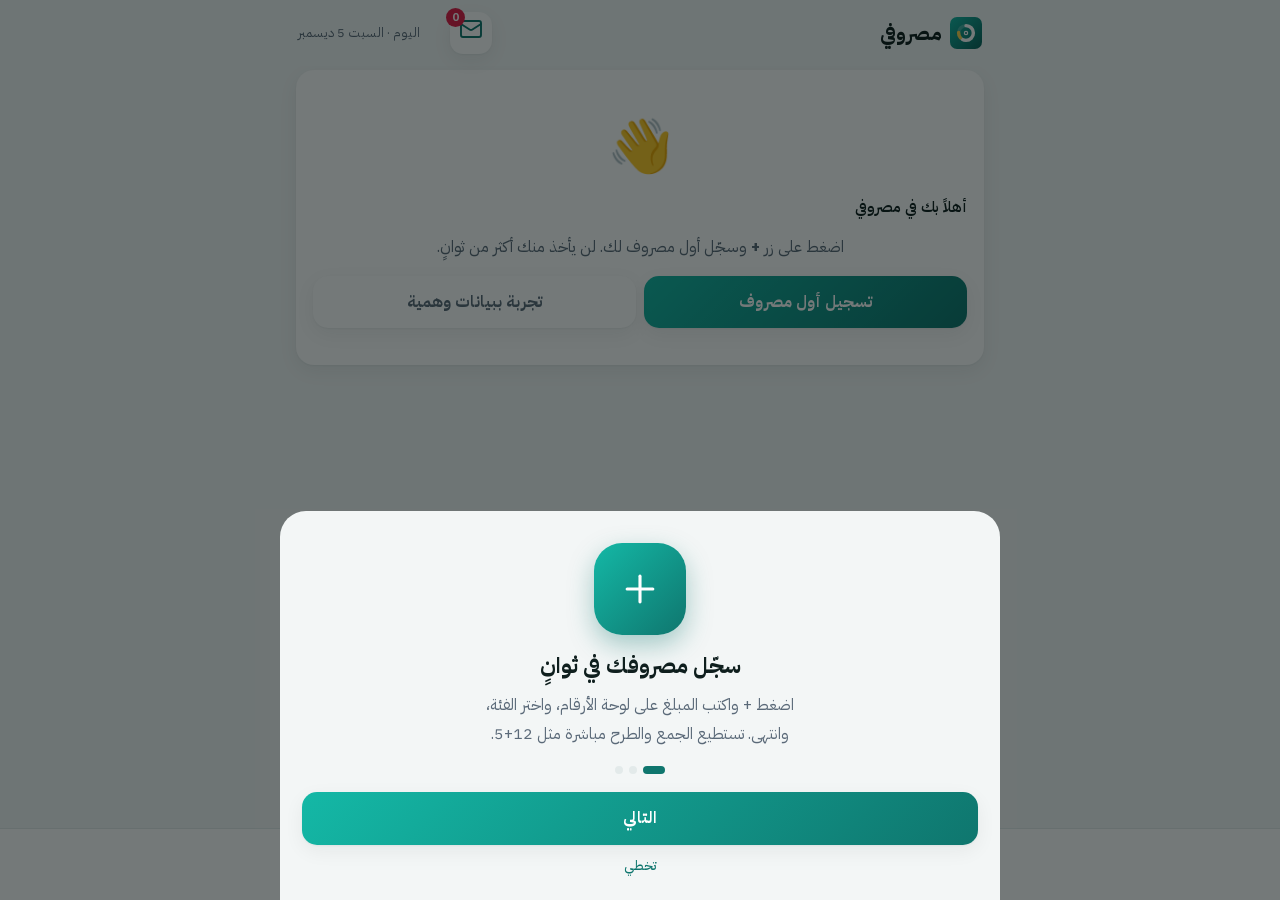
<file: masrouf/index.html>
<!doctype html>
<html lang="ar" dir="rtl">
<head>
<meta charset="utf-8">
<meta name="viewport" content="width=device-width,initial-scale=1,minimum-scale=1,maximum-scale=1,user-scalable=no,viewport-fit=cover">
<title>مصروفي</title>
<meta name="description" content="تتبع المصاريف اليومية مع تقارير يومية وشهرية وسنوية احترافية">
<meta name="theme-color" content="#0f766e">
<link rel="manifest" href="manifest.webmanifest">
<link rel="icon" href="icon.svg" type="image/svg+xml">
<link rel="apple-touch-icon" href="icon-192.png">
<link rel="stylesheet" href="fonts.css">
<style>
:root{
  --bg:#f3f6f6;--card:#fff;--ink:#0f1f1e;--mute:#5b6a79;--line:#e3eaea;--bd:transparent;--pri:#0f766e;--pri2:#14b8a6;
  --pri-soft:#e6f4f2;--exp:#e11d48;--inc:#16a34a;--warn:#f59e0b;--shadow:0 1px 2px rgba(15,31,30,.05),0 6px 20px rgba(15,31,30,.06);
  --r:18px;--font:'IBM Plex Sans Arabic','Segoe UI',Tahoma,system-ui,sans-serif;
}
@media (prefers-color-scheme:dark){:root:not([data-theme=light]){
  --bg:#0b1413;--card:#13201f;--ink:#e8f1f0;--mute:#9db4b2;--line:#233a39;--bd:#1f3433;--pri:#2dd4bf;--pri2:#14b8a6;--pri-soft:#12302d;--exp:#fb7185;--inc:#4ade80;--shadow:0 6px 20px rgba(0,0,0,.35)}}
:root[data-theme=dark]{--bg:#0b1413;--card:#13201f;--ink:#e8f1f0;--mute:#9db4b2;--line:#233a39;--bd:#1f3433;--pri:#2dd4bf;--pri2:#14b8a6;--pri-soft:#12302d;--exp:#fb7185;--inc:#4ade80;--shadow:0 6px 20px rgba(0,0,0,.35)}
*{box-sizing:border-box;-webkit-tap-highlight-color:transparent}
html{-webkit-text-size-adjust:100%;text-size-adjust:100%;overscroll-behavior:none;touch-action:manipulation}
body{overscroll-behavior:none;-webkit-user-select:none;user-select:none;-webkit-touch-callout:none}
input,textarea,select{-webkit-user-select:text;user-select:text}
img,svg{-webkit-user-drag:none}
html,body{margin:0;background:var(--bg);color:var(--ink);font-family:var(--font);font-size:16px;line-height:1.55}
button,input,select{font:inherit;color:inherit}
button{cursor:pointer;border:0;background:none}
#app{max-width:720px;margin:0 auto;min-height:100vh;padding-bottom:calc(96px + env(safe-area-inset-bottom))}
.top{position:sticky;top:0;z-index:20;display:flex;align-items:center;justify-content:space-between;padding:calc(12px + env(safe-area-inset-top)) 18px 12px;background:var(--bg)}
.top h1{font-size:20px;margin:0;font-weight:700;display:flex;gap:8px;align-items:center}
.top h1 i{width:30px;height:30px;border-radius:9px;background:linear-gradient(135deg,var(--pri2),var(--pri));display:inline-block}
.top .sub{color:var(--mute);font-size:13px}
.view{padding:4px 16px 16px;display:grid;grid-template-columns:minmax(0,1fr);gap:14px}.view>*{min-width:0}
.card{background:var(--card);border-radius:var(--r);padding:16px;box-shadow:var(--shadow);border:1px solid var(--bd)}
.card h3{margin:0 0 12px;font-size:15px;font-weight:600;display:flex;justify-content:space-between;align-items:center}
.card h3 a,.link{color:var(--pri);font-size:13px;font-weight:500;cursor:pointer}
.hero{background:linear-gradient(135deg,#0f766e,#115e59 60%,#134e4a);color:#fff;border-radius:24px;padding:20px;position:relative;overflow:hidden;box-shadow:0 10px 30px rgba(15,118,110,.35)}
.hero:after{content:"";position:absolute;inset-inline-start:-60px;top:-60px;width:200px;height:200px;border-radius:50%;background:rgba(255,255,255,.07)}
.hero .lbl{opacity:.8;font-size:13px}
.hero .big{font-size:34px;font-weight:700;letter-spacing:-.5px;margin:2px 0 10px}
.hero .big small{font-size:15px;font-weight:500;opacity:.85}
.hero .row{display:flex;gap:10px}
.hero .mini{flex:1;background:rgba(255,255,255,.12);border-radius:14px;padding:9px 12px;font-size:12px}
.hero .mini b{display:block;font-size:15px;font-weight:600}
.bar{height:9px;border-radius:99px;background:rgba(255,255,255,.2);overflow:hidden;margin:6px 0 4px}
.bar>i{display:block;height:100%;border-radius:99px;background:#fff;transition:width .5s}
.card .bar{background:var(--line)}
.bar.ok>i{background:var(--pri2)}.bar.warn>i{background:var(--warn)}.bar.bad>i{background:var(--exp)}
.hero .bar>i{background:#fff}.hero .bar.warn>i{background:#fcd34d}.hero .bar.bad>i{background:#fda4af}
.hint{font-size:12px;opacity:.85}
.card .hint{color:var(--mute);opacity:1}
.grid2{display:grid;grid-template-columns:1fr 1fr;gap:12px}
.kpi{background:var(--card);border-radius:16px;padding:13px 14px;box-shadow:var(--shadow);border:1px solid var(--bd)}
.kpi>span{display:block;font-size:12px;color:var(--mute)}
.kpi b{display:block;font-size:19px;font-weight:700;margin-top:2px}
.kpi em{font-style:normal;font-size:12px;font-weight:600}
.up{color:var(--exp)}.down{color:var(--inc)}
.m{font-variant-numeric:tabular-nums}
small{font-weight:500}
.list{display:grid}
.day{display:flex;justify-content:space-between;color:var(--mute);font-size:13px;font-weight:600;padding:14px 4px 6px}
.tx{display:flex;align-items:center;gap:12px;padding:11px 12px;background:var(--card);border-radius:14px;margin-bottom:6px;width:100%;text-align:start;box-shadow:var(--shadow);border:1px solid var(--bd)}
.tx .ic{width:42px;height:42px;border-radius:13px;display:grid;place-items:center;flex:none}
.tx .t{flex:1;min-width:0}.tx .t b{display:block;font-weight:600;font-size:15px}
.tx .t span{display:block;font-size:12.5px;color:var(--mute);white-space:nowrap;overflow:hidden;text-overflow:ellipsis}
.tx .a{font-weight:700;white-space:nowrap}.tx .a.inc{color:var(--inc)}
.seg{display:flex;background:var(--card);padding:4px;border-radius:14px;gap:4px;box-shadow:var(--shadow)}
.seg button{flex:1;padding:9px 6px;border-radius:11px;font-weight:600;font-size:14px;color:var(--mute)}
.seg button.on{background:var(--pri);color:#fff}
.nav{display:flex;align-items:center;justify-content:space-between;background:var(--card);border-radius:14px;padding:6px;box-shadow:var(--shadow)}
.nav button{width:42px;height:42px;border-radius:11px;font-size:20px;color:var(--pri)}
.nav button:active{background:var(--pri-soft)}
.nav .lb{font-weight:700;text-align:center}.nav .lb small{display:block;color:var(--mute);font-size:12px;font-weight:500}
.donutwrap{display:flex;gap:16px;align-items:center;flex-wrap:wrap;justify-content:center}
.donut{position:relative;width:170px;height:170px;flex:none}
.donut svg{width:100%;height:100%;transform:rotate(-90deg)}
.donut .c{position:absolute;inset:0;display:grid;place-items:center;text-align:center;font-size:12px;color:var(--mute)}
.donut .c b{display:block;font-size:18px;color:var(--ink)}
.leg{flex:1;min-width:200px;display:grid;gap:11px}
.leg .it{display:grid;gap:4px}
.leg .h{display:flex;align-items:center;gap:8px;font-size:14px}
.leg .h .dot{width:10px;height:10px;border-radius:50%;flex:none}
.leg .h b{flex:1;font-weight:500}.leg .h span{color:var(--mute);font-size:12px}
.leg .h strong{font-weight:700}
.leg .bar{height:6px;margin:0}
.bars{display:flex;align-items:flex-end;gap:3px;height:160px;padding-top:12px}
.bars .c{flex:1;display:flex;flex-direction:column;align-items:center;height:100%;min-width:0;cursor:pointer}
.bars .bw{flex:1;min-height:0;width:100%;position:relative}
.bars .bw i{position:absolute;bottom:0;inset-inline:0;margin:auto;width:100%;max-width:26px;background:linear-gradient(180deg,var(--pri2),var(--pri));border-radius:6px 6px 2px 2px}
.bars .c.z .bw i{background:var(--line)}
.bars .c.hi .bw i{background:linear-gradient(180deg,#fb7185,#e11d48)}
.bars .c.sel .bw i{outline:2px solid var(--ink);outline-offset:1px}
.bars .pv{position:absolute;inset-inline:0;margin:auto;width:100%;max-width:26px;height:3px;border-radius:2px;background:var(--mute);opacity:.7}
.bars .c u{font-size:10.5px;color:var(--mute);text-decoration:none;margin-top:4px;height:14px;white-space:nowrap}
.bars .c s{position:absolute;inset-inline:-4px;text-align:center;font-size:9.5px;color:var(--mute);text-decoration:none;white-space:nowrap}
.tipline{text-align:center;color:var(--mute);font-size:12.5px;margin-top:8px;min-height:20px}
.fab{position:fixed;bottom:calc(30px + env(safe-area-inset-bottom));left:0;right:0;margin-inline:auto;transform:none;width:62px;height:62px;border-radius:50%;background:linear-gradient(135deg,var(--pri2),var(--pri));color:#fff;font-size:34px;line-height:1;box-shadow:0 8px 22px rgba(15,118,110,.45);z-index:30;display:grid;place-items:center;border:4px solid var(--bg)}
.fab:active{filter:brightness(.92)}
.tabs{position:fixed;bottom:0;inset-inline:0;z-index:25;background:var(--card);border-top:1px solid var(--line);display:flex;justify-content:center;padding:6px 8px calc(8px + env(safe-area-inset-bottom))}
.tabs .in{display:flex;width:100%;max-width:720px}
.tabs button{flex:1;display:grid;justify-items:center;gap:1px;padding:6px 0;color:var(--mute);font-size:11.5px;font-weight:500}
.tabs button .e{display:grid;place-items:center;height:26px}
.tabs button.on{color:var(--pri);font-weight:700}
.tabs .gap{flex:.9}
.ov{position:fixed;inset:0;background:rgba(2,12,12,.55);z-index:50;display:flex;align-items:flex-end;justify-content:center;animation:f .15s}
.sheet{background:var(--bg);width:100%;max-width:720px;max-height:92vh;overflow:auto;border-radius:26px 26px 0 0;padding:16px 16px calc(18px + env(safe-area-inset-bottom));animation:u .22s ease-out}
@keyframes u{from{transform:translateY(40px);opacity:.4}}@keyframes f{from{opacity:0}}
.sh{display:flex;justify-content:space-between;align-items:center;margin-bottom:12px}
.sh b{font-size:17px}.x{width:34px;height:34px;border-radius:50%;background:var(--card);color:var(--mute);font-size:16px}
.amt{display:flex;align-items:center;gap:8px;background:var(--card);border-radius:18px;padding:12px 16px;margin:12px 0;box-shadow:var(--shadow)}
.amt input{flex:1;min-width:0;border:0;outline:0;background:none;font-size:38px;font-weight:700;text-align:start;width:100%;font-variant-numeric:tabular-nums}
.amt span{color:var(--mute);font-weight:600}
.amt.inc input{color:var(--inc)}.amt.exp input{color:var(--exp)}
.cg{display:grid;grid-template-columns:repeat(4,1fr);gap:8px;margin:8px 0 12px}
.cg button{background:var(--card);border-radius:14px;padding:10px 2px;display:grid;justify-items:center;gap:3px;font-size:11.5px;border:2px solid transparent;line-height:1.25;text-align:center}
.cg button .e{display:grid;place-items:center;height:26px}
.cg button.on{border-color:var(--pri);background:var(--pri-soft);font-weight:600}
.fld{display:flex;gap:8px;margin-bottom:10px;align-items:center;flex-wrap:wrap}
.chip{padding:8px 14px;border-radius:99px;background:var(--card);font-size:13.5px;font-weight:500;border:2px solid transparent}
.chip.on{border-color:var(--pri);color:var(--pri);font-weight:600}
input[type=text],input[type=date],input[type=number],input[type=search],select{background:var(--card);border:1.5px solid var(--line);border-radius:13px;padding:11px 13px;width:100%;outline:0;min-width:0}
input:focus,select:focus{border-color:var(--pri)}
.btns{display:flex;gap:8px;margin-top:6px}
.btn{flex:1;padding:14px;border-radius:15px;font-weight:700;background:var(--card);box-shadow:var(--shadow)}
.btn.p{background:linear-gradient(135deg,var(--pri2),var(--pri));color:#fff}
.btn.d{color:var(--exp);flex:.5}
.set{display:grid;gap:2px}
.set .r{display:flex;align-items:center;gap:12px;padding:13px 4px;border-bottom:1px solid var(--line);width:100%;text-align:start}
.set .r:last-child{border:0}.set .r .e{width:30px;display:grid;place-items:center;color:var(--pri)}
.set .r b{flex:1;font-weight:500}.set .r span{color:var(--mute);font-size:13px}
.empty{text-align:center;padding:36px 16px;color:var(--mute)}
.empty .e{font-size:52px}.empty h3{color:var(--ink);margin:8px 0 4px}
.toast{position:fixed;bottom:calc(110px + env(safe-area-inset-bottom));inset-inline:16px;max-width:420px;margin:auto;background:#10201f;color:#fff;border-radius:14px;padding:12px 16px;display:flex;justify-content:space-between;align-items:center;z-index:80;animation:u .2s}
.toast button{color:#5eead4;font-weight:700}
.filters{display:grid;grid-template-columns:1fr 1fr;gap:8px}.filters input{grid-column:1/-1}
.colors{display:flex;gap:8px;flex-wrap:wrap}.colors i{width:30px;height:30px;border-radius:50%;border:3px solid transparent;cursor:pointer}.colors i.on{border-color:var(--ink)}
.pend{border:2px solid var(--pri2);background:var(--pri-soft)}
.pend .tx{box-shadow:none;margin-bottom:8px;display:block}
.pend .tx .top2{display:flex;align-items:center;gap:12px;min-width:0}.pend .tx{min-width:0}
.pb{display:flex;gap:6px;margin-top:10px}
.pb button{flex:1;padding:9px;border-radius:11px;font-weight:600;font-size:13.5px;background:var(--bg)}
.pb .ok{background:var(--pri);color:#fff}.pb .no{color:var(--exp)}
.pend small.src{color:var(--mute);font-size:11.5px;display:block;margin-top:2px}
.gh{display:flex;align-items:center;gap:6px;font-size:12.5px;color:var(--mute);font-weight:600;margin:12px 2px 2px}
.sub{padding-inline-start:18px;color:var(--mute);font-size:12.5px;display:flex;justify-content:space-between}
.chips2{display:flex;gap:6px;margin-bottom:10px}
.kp{display:grid;grid-template-columns:repeat(4,1fr);gap:8px;margin:6px 0 12px;direction:ltr}
.kp button{height:52px;border-radius:14px;background:var(--card);font-size:23px;font-weight:600;box-shadow:var(--shadow);display:grid;place-items:center}
.kp button:active{transform:scale(.95);background:var(--pri-soft)}
.kp .op{background:var(--pri-soft);color:var(--pri)}.kp .bk{color:var(--exp)}
.hint2{color:var(--mute);font-size:13px;min-height:18px;margin:-6px 4px 4px}
.srch{margin:2px 0 6px}.amt input[readonly]{cursor:default}
.gbtn{width:100%;background:none;text-align:start;margin-top:8px;color:var(--mute)}.gbtn .cnt{background:var(--line);border-radius:99px;padding:0 8px;font-size:11px}
.gbtn .chev{margin-inline-start:auto;display:grid;transition:transform .2s}.gbtn .chev.up{transform:rotate(180deg)}
.allbtn{display:flex;align-items:center;gap:6px;margin:4px 2px 2px}
.gh svg,.leg .h svg{flex:none}.leg .h svg{width:17px;height:17px}
.ring{position:absolute;inset-inline-end:18px;top:20px;width:68px;height:68px;z-index:1}
.ring svg{width:100%;height:100%;transform:rotate(-90deg)}.ring circle{stroke:rgba(255,255,255,.22)}.ring circle.fg{stroke:#fff;transition:stroke-dasharray .6s}
.ring.warn circle.fg{stroke:#fcd34d}.ring.bad circle.fg{stroke:#fda4af}.ring b{position:absolute;inset:0;display:grid;place-items:center;font-size:14px}
.stats{display:grid;grid-template-columns:1fr 1fr;gap:10px;margin-top:12px}
.st{background:var(--bg);border-radius:13px;padding:10px 12px}.st span{display:block;font-size:12px;color:var(--mute)}.st b{display:block;font-size:14.5px;margin-top:1px}.st em{font-style:normal;font-size:12px;color:var(--mute)}
.view.enter>*{animation:rise .38s cubic-bezier(.2,.8,.2,1) both}
.view.enter>*:nth-child(2){animation-delay:.05s}.view.enter>*:nth-child(3){animation-delay:.1s}.view.enter>*:nth-child(4){animation-delay:.15s}.view.enter>*:nth-child(n+5){animation-delay:.2s}
@keyframes rise{from{opacity:0;transform:translateY(14px)}}
.tx{position:relative;touch-action:pan-y;transition:transform .2s,background .15s}.tx.sw-d{box-shadow:inset 0 0 0 2px #f87171}.tx.sw-e{box-shadow:inset 0 0 0 2px #4ade80}
.ob{text-align:center;padding:10px 6px 4px}.ob .obi{width:92px;height:92px;border-radius:28px;margin:6px auto 14px;display:grid;place-items:center;color:#fff;background:linear-gradient(135deg,var(--pri2),var(--pri));box-shadow:0 10px 26px rgba(15,118,110,.35)}
.ob h2{margin:0 0 8px;font-size:22px}.ob p{margin:0 auto;max-width:320px;color:var(--mute);line-height:1.8}
.dots{display:flex;gap:6px;justify-content:center;margin:18px 0}.dots i{width:8px;height:8px;border-radius:99px;background:var(--line)}.dots i.on{width:22px;background:var(--pri)}
.printhead .ph{display:flex;gap:12px;align-items:center}
.hr{display:flex;align-items:center;gap:12px}
.ibtn{position:relative;width:42px;height:42px;border-radius:13px;background:var(--card);color:var(--pri);box-shadow:var(--shadow);display:grid;place-items:center;border:1px solid var(--bd)}
.ibtn b{position:absolute;top:-5px;inset-inline-end:-5px;min-width:19px;height:19px;border-radius:99px;background:var(--exp);color:#fff;font-size:11px;font-weight:700;display:grid;place-items:center;padding:0 5px}
.snip{font-size:12.5px;color:var(--mute);line-height:1.6;margin-top:6px;display:-webkit-box;-webkit-line-clamp:2;-webkit-box-orient:vertical;overflow:hidden;direction:auto;unicode-bidi:plaintext;text-align:start}
.mrow{background:var(--card);border-radius:14px;padding:12px;margin-bottom:8px;border:1px solid var(--bd)}
.mrow .top2{display:flex;align-items:center;gap:10px}.mrow .top2 b{flex:1}.mrow .top2 em{font-style:normal;font-weight:700}
details.card summary{cursor:pointer;font-weight:600;font-size:15px;list-style:none;display:flex;justify-content:space-between;align-items:center}
details.card summary::-webkit-details-marker{display:none}
.pick{display:flex;align-items:center;gap:8px;width:100%;background:var(--card);border:1.5px solid var(--line);border-radius:13px;padding:9px 12px;text-align:start;min-width:0}
.pick .pi{width:26px;height:26px;border-radius:8px;display:grid;place-items:center;flex:none}.pick .pi svg{width:16px;height:16px}
.pick b{flex:1;min-width:0;font-weight:500;font-size:14.5px;white-space:nowrap;overflow:hidden;text-overflow:ellipsis}.pick .cv{color:var(--mute);display:grid}
.ov.pk{z-index:60}.pks{padding-bottom:calc(14px + env(safe-area-inset-bottom))}
.pks .pkl{display:grid;gap:4px}
.pkg{display:flex;align-items:center;gap:8px;font-size:12.5px;font-weight:600;color:var(--mute);margin:14px 4px 4px}.pkg:first-child{margin-top:2px}.pkg i{flex:1;height:1px;background:var(--line)}
.pki{display:flex;align-items:center;gap:12px;width:100%;text-align:start;background:var(--card);border-radius:14px;padding:9px 12px;border:2px solid transparent;min-height:54px}
.pki:active{background:var(--pri-soft)}
.pki .pi{width:38px;height:38px;border-radius:12px;display:grid;place-items:center;flex:none}
.pki b{flex:1;min-width:0;font-weight:500;font-size:15px}
.pki .ck{width:24px;height:24px;border-radius:50%;display:grid;place-items:center;color:#fff;background:var(--pri);opacity:0;flex:none}
.pki.on{border-color:var(--pri);background:var(--pri-soft)}.pki.on b{font-weight:700}.pki.on .ck{opacity:1}
.pki.all .pi{background:var(--pri-soft);color:var(--pri)}
.stp{display:flex;gap:12px;align-items:flex-start;padding:9px 0;font-size:14px;line-height:1.7}.stp i{flex:none;width:26px;height:26px;border-radius:50%;background:var(--line);display:grid;place-items:center;font-style:normal;font-weight:700;font-size:13px}
.stp.done i{background:var(--pri);color:#fff}.stp.done span{color:var(--mute)}
.pend .tx .t span{white-space:normal}
.pki.gi{background:var(--pri-soft)}.pki.gi b{font-weight:700;color:var(--pri)}
.pks .srch{margin:0 0 8px}
.crumb{display:flex;align-items:center;gap:12px;width:100%;text-align:start;background:var(--card);border-radius:18px;padding:12px 14px;box-shadow:var(--shadow);border:2px solid var(--pri)}
.crumb .ci{width:46px;height:46px;border-radius:14px;display:grid;place-items:center;flex:none}
.crumb b{display:block;font-size:16px}.crumb small{color:var(--mute);font-size:12.5px}
.crumb .go{margin-inline-start:auto;color:var(--pri);font-size:12.5px;font-weight:700;display:flex;align-items:center;gap:4px;flex:none}
.pills{display:flex;flex-wrap:wrap;gap:8px}
.pill{display:inline-flex;align-items:center;gap:6px;padding:8px 13px;border-radius:99px;background:var(--card);font-size:13.5px;font-weight:600;box-shadow:var(--shadow);border:2px solid transparent}
.pill.on{border-color:var(--pri);color:var(--pri)}
.printhead{display:none}
@media print{
  body{background:#fff;color:#000}.top,.tabs,.fab,.noprint,.toast,.seg,.nav button{display:none!important}
  .printhead{display:block;border-bottom:3px solid #0f766e;padding-bottom:10px;margin-bottom:12px}
  .printhead h2{margin:0;color:#0f766e}.printhead p{margin:2px 0 0;color:#444}
  .card,.kpi{box-shadow:none;border:1px solid #ddd;break-inside:avoid}#app{padding:0;max-width:none}
  :root{--card:#fff;--ink:#000;--mute:#555;--line:#ddd}
  .view{padding:0}.nav{box-shadow:none;border:1px solid #ddd;justify-content:center}
}
</style>
</head>
<body>
<div id="app">
  <header class="top"><div><h1><svg width="32" height="32" viewBox="0 0 512 512"><defs><linearGradient id="lg" x1="0" y1="0" x2="1" y2="1"><stop offset="0" stop-color="#14b8a6"/><stop offset="1" stop-color="#0b5f59"/></linearGradient></defs><rect width="512" height="512" rx="112" fill="url(#lg)"/><g transform="translate(256 256) rotate(-90)" fill="none" stroke-width="54"><circle r="118" stroke="#fff" stroke-opacity=".22"/><circle r="118" stroke="#fff" stroke-linecap="round" stroke-dasharray="430 800"/><circle r="118" stroke="#fcd34d" stroke-linecap="round" stroke-dasharray="90 800" stroke-dashoffset="-470"/></g><circle cx="256" cy="256" r="36" fill="#fff"/><circle cx="256" cy="256" r="16" fill="#0f766e"/></svg>مصروفي</h1></div><div class="hr"><button class="ibtn" id="inboxBtn" data-tab="inbox" aria-label="الرسائل والمراجعة"><span data-i="mail"></span><b id="inboxBadge" hidden></b></button><div class="sub" id="topSub"></div></div></header>
  <main id="view" class="view"></main>
</div>
<button class="fab" data-act="add" aria-label="إضافة عملية">+</button>
<nav class="tabs"><div class="in">
  <button data-tab="home"><span class="e" data-i="house"></span>الرئيسية</button>
  <button data-tab="log"><span class="e" data-i="receipt"></span>السجل</button>
  <span class="gap"></span>
  <button data-tab="rep"><span class="e" data-i="chart-column"></span>التقارير</button>
  <button data-tab="more"><span class="e" data-i="settings"></span>المزيد</button>
</div></nav>
<div id="layer"></div>
<input type="file" id="file" accept=".json,application/json" hidden>

<script src="icons.js"></script>
<script src="sms-parser.js"></script>
<script>
'use strict';
/* ============ أدوات ============ */
const $ = s => document.querySelector(s);
const KEY = 'masrouf.v1';
const MONTHS = ['يناير','فبراير','مارس','أبريل','مايو','يونيو','يوليو','أغسطس','سبتمبر','أكتوبر','نوفمبر','ديسمبر'];
const DAYS = ['الأحد','الاثنين','الثلاثاء','الأربعاء','الخميس','الجمعة','السبت'];
const PALETTE = ['#f97316','#16a34a','#0ea5e9','#8b5cf6','#eab308','#ef4444','#6366f1','#ec4899','#14b8a6','#f43f5e','#a855f7','#64748b'];
const GROUPS = [
  {id:'food',name:'الطعام والتموينات',icon:'utensils',color:'#f97316'},
  {id:'house',name:'السكن والبيت',icon:'house',color:'#8b5cf6'},
  {id:'utilities',name:'فواتير وخدمات',icon:'lightbulb',color:'#d97706'},
  {id:'trans',name:'المواصلات والسيارة',icon:'car',color:'#0ea5e9'},
  {id:'parents',name:'مصاريف الأهل',icon:'handshake',color:'#0d9488'},
  {id:'family',name:'الأسرة',icon:'users',color:'#a855f7'},
  {id:'shop',name:'التسوق والشخصي',icon:'shopping-bag',color:'#ec4899'},
  {id:'health',name:'الصحة والتعليم',icon:'heart-pulse',color:'#ef4444'},
  {id:'fun',name:'الترفيه والسفر',icon:'ticket',color:'#eab308'},
  {id:'fin',name:'المالية والالتزامات',icon:'wallet',color:'#b45309'},
  {id:'other',name:'أخرى',icon:'package',color:'#64748b'}
];
const DEF_CATS = [
  {id:'food',group:'food',name:'مطاعم وقهوة',icon:'utensils',color:'#f97316'},
  {id:'groc',group:'food',name:'بقالة ومواد غذائية',icon:'shopping-cart',color:'#16a34a'},
  {id:'home',group:'house',name:'سكن وإيجار',icon:'house',color:'#8b5cf6'},
  {id:'elec',group:'utilities',name:'كهرباء',icon:'zap',color:'#eab308'},
  {id:'water',group:'utilities',name:'مياه',icon:'droplets',color:'#06b6d4'},
  {id:'telecom',group:'utilities',name:'اتصالات وإنترنت',icon:'wifi',color:'#6366f1'},
  {id:'gas',group:'utilities',name:'غاز',icon:'flame',color:'#fb923c'},
  {id:'bills',group:'utilities',name:'فواتير أخرى',icon:'receipt',color:'#94a3b8'},
  {id:'repair',group:'house',name:'صيانة منزلية',icon:'wrench',color:'#78716c'},
  {id:'supplies',group:'house',name:'مستلزمات البيت',icon:'wrench',color:'#b45309'},
  {id:'laundry',group:'house',name:'غسيل ملابس',icon:'shirt',color:'#38bdf8'},
  {id:'furn',group:'house',name:'أثاث',icon:'sofa',color:'#a16207'},
  {id:'trans',group:'trans',name:'وقود',icon:'fuel',color:'#0ea5e9'},
  {id:'car',group:'trans',name:'السيارة وصيانتها',icon:'car',color:'#0369a1'},
  {id:'carwash',group:'trans',name:'غسيل السيارة',icon:'sparkles',color:'#22d3ee'},
  {id:'carins',group:'trans',name:'تأمين السيارة',icon:'shield-check',color:'#1e40af'},
  {id:'taxi',group:'trans',name:'أجرة ومواصلات',icon:'car-taxi-front',color:'#f59e0b'},
  {id:'fines',group:'trans',name:'سداد مخالفات',icon:'triangle-alert',color:'#dc2626'},
  {id:'parentm',group:'parents',name:'المصروف الشهري للأهل',icon:'hand-coins',color:'#0891b2'},
  {id:'parente',group:'parents',name:'مناسبات الأهل',icon:'party-popper',color:'#c026d3'},
  {id:'parentx',group:'parents',name:'طوارئ الأهل',icon:'siren',color:'#e11d48'},
  {id:'fam',group:'family',name:'الأسرة والأطفال',icon:'users',color:'#a855f7'},
  {id:'gift',group:'family',name:'هدايا ومناسبات',icon:'gift',color:'#f43f5e'},
  {id:'personal',group:'family',name:'مصروف شخصي',icon:'user',color:'#0284c7'},
  {id:'shop',group:'shop',name:'تسوق وملابس وأحذية',icon:'shopping-bag',color:'#ec4899'},
  {id:'tech',group:'shop',name:'إلكترونيات وجوالات',icon:'smartphone',color:'#2563eb'},
  {id:'acc',group:'shop',name:'إكسسوارات',icon:'gem',color:'#d946ef'},
  {id:'care',group:'shop',name:'عناية شخصية وحلاقة',icon:'scissors',color:'#db2777'},
  {id:'sport',group:'shop',name:'رياضة ولياقة',icon:'dumbbell',color:'#ea580c'},
  {id:'health',group:'health',name:'صحة ودواء',icon:'pill',color:'#ef4444'},
  {id:'medins',group:'health',name:'تأمين طبي',icon:'heart-pulse',color:'#475569'},
  {id:'edu',group:'health',name:'تعليم ودورات وكتب',icon:'graduation-cap',color:'#6366f1'},
  {id:'fun',group:'fun',name:'ترفيه وخروجات',icon:'clapperboard',color:'#14b8a6'},
  {id:'subs',group:'fun',name:'اشتراكات رقمية',icon:'tv',color:'#7c3aed'},
  {id:'travel',group:'fun',name:'سفر وسياحة',icon:'plane',color:'#0891b2'},
  {id:'loan',group:'fin',name:'أقساط وديون',icon:'credit-card',color:'#b45309'},
  {id:'charity',group:'fin',name:'زكاة وصدقات',icon:'hand-heart',color:'#059669'},
  {id:'gov',group:'fin',name:'رسوم حكومية',icon:'landmark',color:'#0f766e'},
  {id:'other',group:'other',name:'أخرى',icon:'package',color:'#64748b'}
];
const REMOVED = {pet: 'other', maid: 'other', ins: 'medins'};
const V6_NEW = ['elec', 'water', 'telecom', 'gas', 'carwash'];
const INC_CATS = [
  {id:'salary',name:'راتب',icon:'briefcase',color:'#16a34a'},
  {id:'extra',name:'دخل إضافي',icon:'coins',color:'#0d9488'},
  {id:'iother',name:'إيراد آخر',icon:'circle-plus',color:'#65a30d'}
];
const ICONS = ['utensils','coffee','pizza','cake','shopping-cart','shopping-bag','shirt','gem','fuel','car','bus','bike','house','sofa','wrench','lightbulb','droplets','flame','wifi','phone','smartphone','pill','stethoscope','heart-pulse','graduation-cap','book-open','clapperboard','gamepad-2','music','tv','gift','plane','map-pin','paw-print','cat','baby','users','scissors','dumbbell','credit-card','wallet','coins','landmark','hand-heart','star','package'];
const haptic = (ms = 12) => { try { if (window.AndroidBridge && AndroidBridge.haptic) AndroidBridge.haptic(ms); else if (navigator.vibrate) navigator.vibrate(ms); } catch (e) {} };
const LOGO = '<svg width="46" height="46" viewBox="0 0 512 512"><rect width="512" height="512" rx="112" fill="#0f766e"/><g transform="translate(256 256) rotate(-90)" fill="none" stroke-width="54"><circle r="118" stroke="#fff" stroke-opacity=".25"/><circle r="118" stroke="#fff" stroke-linecap="round" stroke-dasharray="430 800"/><circle r="118" stroke="#fcd34d" stroke-linecap="round" stroke-dasharray="90 800" stroke-dashoffset="-470"/></g><circle cx="256" cy="256" r="36" fill="#fff"/><circle cx="256" cy="256" r="16" fill="#0f766e"/></svg>';
const pad = x => String(x).padStart(2, '0');
const ymd = d => `${d.getFullYear()}-${pad(d.getMonth()+1)}-${pad(d.getDate())}`;
const parse = s => { const [a,b,c] = s.split('-').map(Number); return new Date(a, b-1, c); };
const esc = s => String(s ?? '').replace(/[&<>"']/g, c => ({'&':'&amp;','<':'&lt;','>':'&gt;','"':'&quot;',"'":'&#39;'}[c]));
const uid = () => Date.now().toString(36) + Math.random().toString(36).slice(2, 7);
const AR_DIG = '٠١٢٣٤٥٦٧٨٩';
const toLatin = s => String(s).replace(/[٠-٩]/g, d => AR_DIG.indexOf(d)).replace(/[٫,]/g, '.').replace(/[٬،]/g, '');

/* ============ الحالة ============ */
const defaults = () => ({
  tx: [], pending: [], merchants: {}, seen: [], cats: DEF_CATS.map(c => ({...c, budget: 0})),
  set: {cur: 'ر.س', budget: 0, digits: 'latin', theme: 'auto', auto: false}, migr: ['v4', 'v4b', 'v5', 'v6', 'v7'], rec: [], maybe: [], ignored: []
});
function migrate() {
  S.d.maybe = S.d.maybe || []; S.d.ignored = S.d.ignored || [];
  S.d.migr = S.d.migr || []; S.d.rec = S.d.rec || []; S.d.pending = S.d.pending || []; S.d.merchants = S.d.merchants || {};
  if (!S.d.migr.includes('v6') && S.d.migr.includes('v5')) {
    const have = new Set(S.d.cats.map(c => c.id));
    S.d.cats.forEach(c => { const d = DEF_CATS.find(x => x.id === c.id); if (d) { c.group = d.group; if (c.id === 'bills') { c.name = d.name; c.icon = d.icon; } } });
    V6_NEW.forEach(id => { if (!have.has(id)) S.d.cats.push({...DEF_CATS.find(x => x.id === id), budget: 0}); });
    const order = DEF_CATS.map(c => c.id), oi = order.indexOf('other');
    const key = c => { const i = order.indexOf(c.id); return i >= 0 ? i : oi - .5; };
    S.d.cats = S.d.cats.map((c, i) => ({c, i})).sort((a, b) => key(a.c) - key(b.c) || a.i - b.i).map(x => x.c);
    S.d.migr.push('v6');
  }
  if (!S.d.migr.includes('v7') && S.d.migr.includes('v6')) {
    // إضافة فقط: لا نعيد تسمية شيء ولا نكرّر فئة أضافها المستخدم بنفسه بنفس الاسم
    if (!S.d.cats.some(c => c.id === 'supplies' || c.name === 'مستلزمات البيت')) {
      const i = S.d.cats.findIndex(c => c.id === 'repair');
      S.d.cats.splice(i < 0 ? Math.max(S.d.cats.length - 1, 0) : i + 1, 0, {...DEF_CATS.find(x => x.id === 'supplies'), budget: 0});
    }
    S.d.migr.push('v7');
  }
  if (!S.d.migr.includes('v5') && S.d.migr.includes('v4')) {
    S.d.cats.forEach(c => { const d = DEF_CATS.find(x => x.id === c.id); if (d && !ICON_SVG[c.icon]) c.icon = d.icon; });
    S.d.migr.push('v5');
  }
  if (S.d.migr.includes('v4')) {
    if (!S.d.migr.includes('v4b')) { if (!S.d.cats.some(c => c.id === 'personal')) { const i = S.d.cats.findIndex(c => c.id === 'gift'), d = DEF_CATS.find(c => c.id === 'personal');
      S.d.cats.splice(i < 0 ? S.d.cats.length - 1 : i + 1, 0, {...d, budget: 0}); } S.d.migr.push('v4b'); }
    return;
  }
  const old = S.d.cats, byId = Object.fromEntries(old.map(c => [c.id, c])), ids = DEF_CATS.map(c => c.id);
  Object.entries(REMOVED).forEach(([from, to]) => { if (!byId[from]) return;
    S.d.tx.forEach(t => { if (t.cat === from) t.cat = to; }); S.d.pending.forEach(t => { if (t.cat === from) t.cat = to; });
    S.d.rec.forEach(t => { if (t.cat === from) t.cat = to; }); Object.keys(S.d.merchants).forEach(k => { if (S.d.merchants[k] === from) S.d.merchants[k] = to; }); });
  const out = DEF_CATS.map(d => byId[d.id] ? {...byId[d.id], name: d.name, group: d.group} : {...d, budget: 0});
  const custom = old.filter(c => !ids.includes(c.id) && !REMOVED[c.id]).map(c => ({...c, group: c.group || 'other'}));
  out.splice(out.length - 1, 0, ...custom);
  S.d.cats = out; S.d.migr = ['v2', 'v3', 'v4', 'v4b', 'v5', 'v6', 'v7'];
}
let S = {tab: 'home', rep: {mode: 'month', ref: new Date(), by: 'cat'}, f: {q: '', cat: '', month: ''}, d: defaults()};
function load() {
  try { const r = JSON.parse(localStorage.getItem(KEY)); if (r && Array.isArray(r.tx)) { const d = defaults(); S.d = {...d, ...r, set: {...d.set, ...(r.set||{})}, cats: r.cats?.length ? r.cats : d.cats, migr: r.migr || []}; migrate(); save(); } } catch (e) {}
}
function save() { try { localStorage.setItem(KEY, JSON.stringify(S.d)); } catch (e) { toast('تعذّر الحفظ: مساحة التخزين ممتلئة أو ممنوعة'); } }
function applyTheme() { document.documentElement.dataset.theme = S.d.set.theme; }

/* ============ تنسيق ============ */
const dg = s => S.d.set.digits === 'ar' ? String(s).replace(/\d/g, d => AR_DIG[d]) : String(s);
const num = (x, dec = 2) => (x < 0 ? '\u200E' : '') + dg((Math.round(x * 100) / 100).toLocaleString('en-US', {maximumFractionDigits: dec}));
const money = x => `<span class="m">${num(x)}</span> <small>${esc(S.d.set.cur)}</small>`;
const sign = (t, x) => (t === 'inc' ? '+' : '−') + num(x);
const catOf = id => {
  if (typeof id === 'string' && id.startsWith('g:')) { const g = GROUPS.find(x => x.id === id.slice(2)); if (g) return {id, name: g.name + ' (عام)', icon: g.icon, color: g.color, group: g.id, isGroup: true}; }
  return S.d.cats.find(c => c.id === id) || INC_CATS.find(c => c.id === id) || {id, name: 'فئة محذوفة', icon: 'package', color: '#94a3b8'};
};
const nrm = x => String(x || '').toLowerCase().replace(/[أإآ]/g, 'ا').replace(/ة/g, 'ه').replace(/ى/g, 'ي').replace(/[\u064B-\u0652]/g, '').trim();
const hit = (name, q) => nrm(name).includes(nrm(q));
const todayStr = () => ymd(new Date());
const nowTime = () => { const d = new Date(); return `${pad(d.getHours())}:${pad(d.getMinutes())}`; };
const fmtTime = t => { if (!t) return ''; const [h, m] = t.split(':').map(Number); return dg(`${h % 12 || 12}:${pad(m)}`) + (h < 12 ? ' ص' : ' م'); };
const tcmp = (a, b) => b.date.localeCompare(a.date) || (b.time || '').localeCompare(a.time || '') || b.ts - a.ts;
function dayLabel(s) {
  const d = parse(s), t = todayStr(), y = ymd(new Date(Date.now() - 864e5));
  const base = `${DAYS[d.getDay()]} ${dg(d.getDate())} ${MONTHS[d.getMonth()]}`;
  return s === t ? 'اليوم · ' + base : s === y ? 'أمس · ' + base : base;
}
const monthLabel = d => `${MONTHS[d.getMonth()]} ${dg(d.getFullYear())}`;
const sum = (arr, type = 'exp') => arr.filter(t => t.type === type).reduce((a, t) => a + t.amount, 0);
const daysIn = d => new Date(d.getFullYear(), d.getMonth() + 1, 0).getDate();
function toast(msg, undo) {
  document.querySelector('.toast')?.remove();
  const el = document.createElement('div'); el.className = 'toast';
  el.innerHTML = `<span>${esc(msg)}</span>${undo ? '<button>تراجع</button>' : ''}`;
  document.body.append(el);
  if (undo) el.querySelector('button').onclick = () => { undo(); el.remove(); };
  setTimeout(() => el.remove(), 5000);
}

/* ============ فلترة الفترات ============ */
function weekStart(ref) { const d = new Date(ref.getFullYear(), ref.getMonth(), ref.getDate()); d.setDate(d.getDate() - (d.getDay() + 1) % 7); return d; }
function inPeriod(t, mode, ref) {
  if (mode === 'week') { const a = ymd(weekStart(ref)), e = new Date(weekStart(ref)); e.setDate(e.getDate() + 6); return t.date >= a && t.date <= ymd(e); }
  const y = ref.getFullYear(), m = pad(ref.getMonth() + 1);
  if (mode === 'day') return t.date === ymd(ref);
  if (mode === 'month') return t.date.startsWith(`${y}-${m}`);
  return t.date.startsWith(`${y}-`);
}
function shift(mode, ref, k) {
  const d = new Date(ref);
  if (mode === 'day') d.setDate(d.getDate() + k);
  else if (mode === 'week') d.setDate(d.getDate() + 7 * k);
  else if (mode === 'month') { d.setDate(1); d.setMonth(d.getMonth() + k); }
  else { d.setDate(1); d.setFullYear(d.getFullYear() + k); }
  return d;
}
function groupByCat(list) {
  const m = {};
  list.filter(t => t.type === 'exp').forEach(t => m[t.cat] = (m[t.cat] || 0) + t.amount);
  return Object.entries(m).map(([id, v]) => ({...catOf(id), v})).sort((a, b) => b.v - a.v);
}

/* ============ المكوّنات ============ */
function txRow(t) {
  const c = catOf(t.cat);
  return `<button class="tx" data-act="edit" data-id="${t.id}">
    <span class="ic" style="background:${c.color}22;color:${c.color}">${I(c.icon)}</span>
    <span class="t"><b>${esc(c.name)}</b><span>${t.time ? fmtTime(t.time) + ' · ' : ''}${esc(t.note) || '—'}${t.auto ? ' · 📩' : ''}${t.rec ? ' · 🔁' : ''}</span></span>
    <span class="a ${t.type}">${sign(t.type, t.amount)} <small>${esc(S.d.set.cur)}</small></span></button>`;
}
function donut(items, total, label) {
  let off = 0;
  const segs = items.map(i => {
    const p = i.v / total * 100, s = `<circle cx="21" cy="21" r="15.9155" fill="none" stroke="${i.color}" stroke-width="6" stroke-dasharray="${Math.max(p - .6, .1)} ${100 - Math.max(p - .6, .1)}" stroke-dashoffset="${-off}"/>`;
    off += p; return s;
  }).join('');
  return `<div class="donut"><svg viewBox="0 0 42 42"><circle cx="21" cy="21" r="15.9155" fill="none" stroke="var(--line)" stroke-width="6"/>${segs}</svg>
    <div class="c"><div><b class="m">${num(total, 0)}</b>${label}</div></div></div>`;
}
function bars(vals, labels, hiIdx, showVals, prev, tips) {
  const max = Math.max(...vals, ...(prev || []), 1);
  const col = vals.map((v, i) => { const h = v / max * 86, pv = prev && prev[i] ? prev[i] / max * 86 : 0;
    return `<div class="c ${v === 0 ? 'z' : ''} ${i === hiIdx && v > 0 ? 'hi' : ''}" data-tip="${esc(tips ? tips[i] : labels[i])}: ${num(v)} ${esc(S.d.set.cur)}">
    <div class="bw">${showVals && v > 0 ? `<s style="bottom:calc(${h}% + 2px)">${num(v, 0)}</s>` : ''}<i style="height:${Math.max(h, 1.5)}%"></i>${pv ? `<b class="pv" style="bottom:${pv}%"></b>` : ''}</div><u>${labels[i]}</u></div>`; }).join('');
  return `<div class="bars">${col}</div><div class="tipline" id="tipline">اضغط على أي عمود لعرض التفاصيل${prev ? ' · الخط الرمادي = الفترة السابقة' : ''}</div>`;
}
function series(mode, ref, list) {
  const ex = list.filter(t => t.type === 'exp');
  if (mode === 'month') { const n = daysIn(ref), v = Array(n).fill(0); ex.forEach(t => v[+t.date.slice(8) - 1] += t.amount);
    return {v, lab: v.map((_, i) => i % 5 === 0 || i === n - 1 ? dg(i + 1) : ''), tip: v.map((_, i) => `${dg(i + 1)} ${MONTHS[ref.getMonth()]}`)}; }
  if (mode === 'year') { const v = Array(12).fill(0); ex.forEach(t => v[+t.date.slice(5, 7) - 1] += t.amount);
    return {v, lab: MONTHS.map(m => m.slice(0, 3)), tip: MONTHS.slice()}; }
  const st = weekStart(ref), v = Array(7).fill(0); ex.forEach(t => { const i = Math.round((parse(t.date) - st) / 864e5); if (i >= 0 && i < 7) v[i] += t.amount; });
  const dn = i => DAYS[(st.getDay() + i) % 7];
  return {v, lab: v.map((_, i) => dn(i)), tip: v.map((_, i) => { const d = new Date(st); d.setDate(d.getDate() + i); return `${dn(i)} ${dg(d.getDate())} ${MONTHS[d.getMonth()]}`; })};
}
const pctBadge = (cur, prev) => {
  if (!prev) return '';
  const p = (cur - prev) / prev * 100;
  return `<em class="${p > 0 ? 'up' : 'down'}">${p > 0 ? '▲' : '▼'} ${dg(Math.abs(p).toFixed(0))}٪ عن الفترة السابقة</em>`.replace('٪', '%');
};

/* ============ الشاشات ============ */
function pendingCard(all) {
  const p = all ? S.d.pending : S.d.pending.slice(0, 3); if (!S.d.pending.length) return '';
  return `<section class="card pend"><h3><span>${ic('mail-check', 18)} بانتظار المراجعة (${dg(S.d.pending.length)})</span>${all ? '' : '<a data-tab="inbox">فتح الرسائل</a>'}</h3>${p.map(x => { const c = catOf(x.cat);
    return `<div class="tx"><div class="top2"><span class="ic" style="background:${c.color}22;color:${c.color}">${I(c.icon)}</span>
    <span class="t"><b>${esc(x.merchant || c.name)}</b><span>${esc(c.name)} · ${dayLabel(x.date)}${x.time ? ' · ' + fmtTime(x.time) : ''}${x.detail ? ' · ' + esc(x.detail) : ''}</span></span>
    <span class="a ${x.type}">${sign(x.type, x.amount)} <small>${esc(S.d.set.cur)}</small></span></div>
    ${all && x.body ? `<div class="snip">${esc(String(x.body).replace(/\s+/g, ' ').slice(0, 140))}</div>` : ''}<div class="pb"><button class="ok" data-act="pok" data-id="${x.id}">تأكيد</button><button data-act="pedit" data-id="${x.id}">تعديل</button><button class="no" data-act="pno" data-id="${x.id}">تجاهل</button></div></div>`; }).join('')}
    ${S.d.pending.length > 1 ? '<button class="link" data-act="pall" style="margin-top:2px">تأكيد الكل</button>' : ''}${!all && S.d.pending.length > 3 ? `<a class="link" data-tab="inbox" style="display:block;margin-top:8px">عرض الباقي (${dg(S.d.pending.length - 3)})</a>` : ''}</section>`;
}
function homeInsights(tx, now) {
  const days = [], vals = [], lab = [], tips = [];
  for (let i = 6; i >= 0; i--) { const d = new Date(now.getFullYear(), now.getMonth(), now.getDate() - i), k = ymd(d);
    days.push(k); vals.push(sum(tx.filter(t => t.date === k))); lab.push(DAYS[d.getDay()]); tips.push(`${DAYS[d.getDay()]} ${dg(d.getDate())} ${MONTHS[d.getMonth()]}`); }
  if (!vals.some(v => v > 0)) return '';
  const mo = tx.filter(t => t.type === 'exp' && inPeriod(t, 'month', now));
  const byDay = {}, byNote = {};
  mo.forEach(t => { byDay[t.date] = (byDay[t.date] || 0) + t.amount; if (t.note) byNote[t.note] = (byNote[t.note] || 0) + t.amount; });
  const top = o => Object.entries(o).sort((a, b) => b[1] - a[1])[0];
  const td = top(byDay), tn = top(byNote), st = (l, v, sub) => `<div class="st"><span>${l}</span><b>${v}</b>${sub ? `<em>${sub}</em>` : ''}</div>`;
  return `<section class="card"><h3>آخر 7 أيام</h3>${bars(vals, lab, -1, false, null, tips)}
    <div class="stats">${td ? st('أكثر يوم صرفاً', dayLabel(td[0]).replace('اليوم · ', '').replace('أمس · ', '').split(' ').slice(0, 3).join(' '), num(td[1], 0) + ' ' + esc(S.d.set.cur)) : ''}${tn ? st('أكثر بند صرفاً', esc(tn[0].length > 16 ? tn[0].slice(0, 16) + '…' : tn[0]), num(tn[1], 0) + ' ' + esc(S.d.set.cur)) : ''}</div></section>`;
}
function budgetCheck() {
  const set = S.d.set; if (!(set.budget > 0)) return;
  const now = new Date(), key = `${now.getFullYear()}-${pad(now.getMonth() + 1)}`, p = sum(S.d.tx.filter(t => inPeriod(t, 'month', now))) / set.budget * 100;
  set.al = set.al || {};
  if (p >= 100 && set.al.b100 !== key) { set.al.b100 = key; set.al.b80 = key; save(); toast('⚠️ تجاوزت ميزانية هذا الشهر'); }
  else if (p >= 80 && set.al.b80 !== key) { set.al.b80 = key; save(); toast('تنبيه: صرفت ' + dg(Math.round(p)) + '% من ميزانية الشهر'); }
}
function viewInbox() {
  const P = S.d.pending, M = S.d.maybe, G = S.d.ignored, sms = S.d.tx.filter(t => t.sms || t.auto).sort(tcmp).slice(0, 15);
  const snip = b => `<div class="snip">${esc(String(b || '').replace(/\s+/g, ' ').slice(0, 160))}</div>`;
  let h = `<div class="hint" style="color:var(--mute);font-size:13px;line-height:1.8">هنا تجد كل ما وصل من رسائل البنك: العمليات التي تنتظر تأكيدك، والرسائل التي لم أستطع الجزم بها، وما تجاهلته لأنه دعائي أو معلومات.</div>`;
  h += P.length ? pendingCard(true) : `<section class="card"><div class="empty" style="padding:18px 8px"><div style="color:var(--pri)">${ic('check-check', 40, 1.6)}</div><h3>لا توجد عمليات بانتظار المراجعة</h3><p style="margin:0">عند وصول رسالة خصم من البنك تظهر هنا.</p></div></section>`;
  if (M.length) h += `<section class="card"><h3><span>${ic('mail-warning', 18)} رسائل غير مؤكدة (${dg(M.length)})</span></h3><div class="hint" style="margin-bottom:10px">قد تكون عملية وقد لا تكون، راجعها بنفسك.</div>${M.map(x => {
    const c = catOf(x.cat || 'other'); return `<div class="mrow"><div class="top2"><span class="ic" style="background:${c.color}22;color:${c.color};width:38px;height:38px;border-radius:12px;display:grid;place-items:center">${I(c.icon)}</span><b>${esc(x.merchant || 'رسالة من ' + (x.sender || 'البنك'))}</b>${x.amount ? `<em>${num(x.amount)} <small>${esc(S.d.set.cur)}</small></em>` : ''}</div>${snip(x.body)}
      <div class="pb"><button class="ok" data-act="mrec" data-id="${x.id}">سجّلها</button><button class="no" data-act="mno" data-id="${x.id}">تجاهل</button></div></div>`; }).join('')}</section>`;
  if (G.length) h += `<details class="card"><summary><span>${ic('eye-off', 18)} رسائل تم تجاهلها (${dg(G.length)})</span>${ic('chevron-down', 16)}</summary><div class="hint" style="margin:8px 0 10px">دعائية أو معلومات أو رمز تحقق أو عملية مرفوضة. إن كانت عملية فعلاً اضغط "هذه عملية".</div>${G.map(x => `<div class="mrow"><div class="top2"><b>${esc(x.sender || 'رسالة')}</b><span class="hint">${esc(new Date(x.ts).toLocaleDateString('en-GB'))}</span></div>${snip(x.body)}
      <div class="pb"><button data-act="grec" data-id="${x.id}">هذه عملية</button><button class="no" data-act="mno" data-id="${x.id}">حذف</button></div></div>`).join('')}<button class="link" data-act="gclear">مسح القائمة</button></details>`;
  if (sms.length) h += `<section><div class="day"><span>سُجّلت من الرسائل مؤخراً</span></div>${sms.map(txRow).join('')}</section>`;
  return h;
}
function viewHome() {
  const now = new Date(), tx = S.d.tx, set = S.d.set;
  if (!tx.length && S.d.pending.length) return smsBanner() + pendingCard();
  if (!tx.length) return `<div class="card empty"><div class="e">👋</div><h3>أهلاً بك في مصروفي</h3>
    <p>اضغط على زر <b>+</b> وسجّل أول مصروف لك. لن يأخذ منك أكثر من ثوانٍ.</p>
    <div class="btns"><button class="btn p" data-act="add">تسجيل أول مصروف</button><button class="btn" data-act="demo">تجربة ببيانات وهمية</button></div></div>`;
  const mo = tx.filter(t => inPeriod(t, 'month', now)), spent = sum(mo), inc = sum(mo, 'inc');
  const today = sum(tx.filter(t => t.date === todayStr()));
  const dom = now.getDate(), dim = daysIn(now);
  const proj = spent / dom * dim;
  let budgetHtml = '';
  if (set.budget > 0) {
    const p = spent / set.budget * 100, cls = p >= 100 ? 'bad' : p >= 80 ? 'warn' : 'ok';
    const left = set.budget - spent, perDay = left / Math.max(dim - dom + 1, 1);
    budgetHtml = `<div class="ring ${cls}"><svg viewBox="0 0 36 36"><circle cx="18" cy="18" r="15.9" fill="none" stroke-width="3.6"/><circle class="fg" cx="18" cy="18" r="15.9" fill="none" stroke-width="3.6" stroke-linecap="round" stroke-dasharray="${Math.min(p, 100)} 100"/></svg><b>${dg(Math.round(p))}%</b></div>
      <div class="hint">${left >= 0 ? `المتبقي من الميزانية ${num(left, 0)} ${esc(set.cur)} · يمكنك صرف ${num(perDay, 0)} يومياً` : `تجاوزت الميزانية بمقدار ${num(-left, 0)} ${esc(set.cur)}`}</div>`;
  } else budgetHtml = `<div class="hint">المتوسط اليومي ${num(spent / dom, 0)} ${esc(set.cur)} · التوقع لنهاية الشهر ${num(proj, 0)}</div>`;
  const cats = groupByCat(mo).slice(0, 4), tot = spent || 1;
  const recent = [...tx].sort(tcmp).slice(0, 6);
  return `${smsBanner()}${pendingCard()}<section class="hero"><div class="lbl">مصروفات ${monthLabel(now)}</div>
    <div class="big"><span class="m" data-v="${spent}">${num(spent)}</span> <small>${esc(set.cur)}</small></div>${budgetHtml}
    <div class="row" style="margin-top:12px"><div class="mini">اليوم<b>${num(today, 0)}</b></div><div class="mini">الدخل<b>${num(inc, 0)}</b></div><div class="mini">الصافي<b>${num(inc - spent, 0)}</b></div></div></section>
    ${homeInsights(tx, now)}
    ${cats.length ? `<section class="card"><h3>أكثر الفئات صرفاً هذا الشهر <a data-tab="rep">التفاصيل</a></h3><div class="leg">${cats.map(c => `<div class="it"><div class="h"><i class="dot" style="background:${c.color}"></i><b>${I(c.icon)} ${esc(c.name)}</b><strong>${money(c.v)}</strong></div><div class="bar"><i style="width:${c.v / tot * 100}%;background:${c.color}"></i></div></div>`).join('')}</div></section>` : ''}
    <section><div class="day"><span>آخر العمليات</span><a class="link" data-tab="log">عرض الكل</a></div>${recent.map(txRow).join('')}</section>`;
}

function viewLog() {
  const f = S.f, months = [...new Set(S.d.tx.map(t => t.date.slice(0, 7)))].sort().reverse();
  let list = S.d.tx.filter(t => (!f.cat || t.cat === f.cat || (f.cat.startsWith('g:') && catOf(t.cat).group === f.cat.slice(2))) && (!f.month || t.date.startsWith(f.month)) &&
    (!f.q || (t.note + catOf(t.cat).name).includes(f.q)));
  list.sort(tcmp);
  const groups = {}; list.forEach(t => (groups[t.date] ||= []).push(t));
  return `<div class="filters"><input type="search" id="q" placeholder="🔍 ابحث في الملاحظات والفئات" value="${esc(f.q)}">
    <select id="fm"><option value="">كل الشهور</option>${months.map(m => { const [y, mm] = m.split('-'); return `<option value="${m}" ${f.month === m ? 'selected' : ''}>${MONTHS[mm - 1]} ${dg(y)}</option>`; }).join('')}</select>
    ${catPickBtn('pickfc', f.cat, 'كل الفئات')}</div>
    <div class="hint" style="color:var(--mute);font-size:13px">${dg(list.length)} عملية · المصروف ${money(sum(list))}${sum(list, 'inc') ? ' · الدخل ' + money(sum(list, 'inc')) : ''}</div>
    ${list.length ? Object.keys(groups).map(d => `<div><div class="day"><span>${dayLabel(d)}</span><span>${money(sum(groups[d]))}</span></div>${groups[d].map(txRow).join('')}</div>`).join('') :
      '<div class="card empty"><div class="e">🔎</div><h3>لا توجد نتائج</h3></div>'}`;
}

function viewRep() {
  const {mode, ref} = S.rep, set = S.d.set, tx = S.d.tx;
  const cur = tx.filter(t => inPeriod(t, mode, ref)), prev = tx.filter(t => inPeriod(t, mode, shift(mode, ref, -1)));
  const spent = sum(cur), inc = sum(cur, 'inc'), pspent = sum(prev);
  const wk = weekStart(ref), we = new Date(wk); we.setDate(we.getDate() + 6);
  const title = mode === 'day' ? dayLabel(ymd(ref)) : mode === 'week' ? `${dg(wk.getDate())} ${MONTHS[wk.getMonth()]} – ${dg(we.getDate())} ${MONTHS[we.getMonth()]}` : mode === 'month' ? monthLabel(ref) : `سنة ${dg(ref.getFullYear())}`;
  const sub = mode === 'day' ? '' : mode === 'week' ? `أسبوع ${dg(we.getFullYear())}` : mode === 'month' ? `${dg(daysIn(ref))} يوماً` : '١٢ شهراً'.replace(/[١٢]/g, d => dg(d === '١' ? 1 : 2));
  const exps = cur.filter(t => t.type === 'exp');
  const cats = groupByCat(cur), by = S.rep.by || 'cat';
  const gm = {}; cats.forEach(c => { const g = c.group || 'other'; (gm[g] ||= {v: 0, items: []}); gm[g].v += c.v; gm[g].items.push(c); });
  const gs = GROUPS.filter(g => gm[g.id]).map(g => ({...g, v: gm[g.id].v, items: gm[g.id].items})).sort((a, b) => b.v - a.v);
  // مخطط الأعمدة
  let chart = '', avgLabel = '', avg = 0;
  if (mode === 'day') { avg = spent / (exps.length || 1); avgLabel = 'متوسط العملية'; }
  else {
    const sr = series(mode, ref, cur), pr = series(mode, shift(mode, ref, -1), prev), now = new Date();
    const mx = Math.max(...sr.v);
    chart = bars(sr.v, sr.lab, sr.v.indexOf(mx), mode === 'year', pr.v, sr.tip);
    if (mode === 'year') { avg = spent / (sr.v.filter(x => x > 0).length || 1); avgLabel = 'متوسط الصرف الشهري'; }
    else { const cm = mode === 'month' && ref.getFullYear() === now.getFullYear() && ref.getMonth() === now.getMonth();
      const cw = mode === 'week' && ymd(weekStart(ref)) === ymd(weekStart(now));
      const el = cm ? now.getDate() : cw ? Math.round((parse(todayStr()) - weekStart(now)) / 864e5) + 1 : sr.v.length;
      avg = spent / el; avgLabel = 'متوسط الصرف اليومي'; }
  }
  const biggest = [...exps].sort((a, b) => b.amount - a.amount).slice(0, 5);
  const kpi = (l, v, extra = '') => `<div class="kpi"><span>${l}</span><b>${v}</b>${extra}</div>`;
  return `<div class="printhead"><div class="ph">${LOGO}<div><h2>تقرير المصاريف · ${title}</h2><p>تاريخ الإصدار ${dayLabel(todayStr())}</p></div></div></div>
    <div class="seg noprint">${[['day','يومي'],['week','أسبوعي'],['month','شهري'],['year','سنوي']].map(([k, l]) => `<button data-mode="${k}" class="${mode === k ? 'on' : ''}">${l}</button>`).join('')}</div>
    <div class="nav"><button data-shift="1" aria-label="التالي">›</button><div class="lb">${title}<small>${sub}</small></div><button data-shift="-1" aria-label="السابق">‹</button></div>
    ${!cur.length ? '<div class="card empty"><div class="e">📭</div><h3>لا توجد عمليات في هذه الفترة</h3></div>' : `
    <div class="grid2">${kpi('إجمالي المصروفات', money(spent), pctBadge(spent, pspent))}${kpi('إجمالي الدخل', money(inc))}
      ${kpi('الصافي', `<span style="color:var(--${inc - spent >= 0 ? 'inc' : 'exp'})">${money(inc - spent)}</span>`)}${kpi(avgLabel, money(avg))}
      ${kpi('عدد العمليات', dg(exps.length))}${kpi('أكبر مصروف', biggest[0] ? money(biggest[0].amount) : '—')}</div>
    ${cats.length ? `<section class="card"><h3>توزيع المصروفات</h3><div class="chips2 noprint"><button class="chip ${by === 'cat' ? 'on' : ''}" data-by="cat">حسب الفئة</button><button class="chip ${by === 'group' ? 'on' : ''}" data-by="group">حسب القسم</button></div><div class="donutwrap">${donut(by === 'group' ? gs : cats, spent, 'المجموع')}
      <div class="leg">${by === 'group' ? gs.map(g => `<div class="it"><div class="h"><i class="dot" style="background:${g.color}"></i><b>${I(g.icon)} ${esc(g.name)}</b><span>${dg((g.v / spent * 100).toFixed(0))}%</span><strong>${money(g.v)}</strong></div><div class="bar"><i style="width:${g.v / gs[0].v * 100}%;background:${g.color}"></i></div>${g.items.map(c => `<div class="sub"><span>${I(c.icon)} ${esc(c.name)}</span><span>${num(c.v, 0)}</span></div>`).join('')}</div>`).join('') : cats.map(c => { const b = mode === 'month' && c.budget > 0 ? c.budget : 0, bp = b ? c.v / b * 100 : 0;
        return `<div class="it"><div class="h"><i class="dot" style="background:${c.color}"></i><b>${I(c.icon)} ${esc(c.name)}</b><span>${dg((c.v / spent * 100).toFixed(0))}%</span><strong>${money(c.v)}</strong></div>
        <div class="bar ${bp >= 100 ? 'bad' : bp >= 80 ? 'warn' : ''}"><i style="width:${b ? Math.min(bp, 100) : c.v / cats[0].v * 100}%;background:${bp >= 100 ? '' : c.color}"></i></div>${b ? `<span class="hint">الميزانية ${num(b, 0)} · ${bp >= 100 ? 'تجاوزتها' : 'المتبقي ' + num(b - c.v, 0)}</span>` : ''}</div>`; }).join('')}</div></div></section>` : ''}
    ${chart ? `<section class="card"><h3>${mode === 'year' ? 'المصروف الشهري' : 'المصروف اليومي'}</h3>${chart}</section>` : ''}
    ${biggest.length ? `<section><div class="day"><span>أكبر ${dg(biggest.length)} مصروفات</span></div>${biggest.map(txRow).join('')}</section>` : ''}
    <div class="btns noprint"><button class="btn p" data-act="print">${ic('file-spreadsheet', 18)} PDF</button><button class="btn" data-act="csvp">${ic('download', 18)} Excel</button><button class="btn" data-act="shareimg">${ic('share-2', 18)} صورة</button></div>`}`;
}

function viewMore() {
  const set = S.d.set, themes = {auto: 'تلقائي', light: 'فاتح', dark: 'داكن'};
  const row = (e, t, v, act) => `<button class="r" data-act="${act}"><span class="e">${I(e, 22)}</span><b>${t}</b><span>${v || ''}</span></button>`;
  return `<section class="card set"><h3>الميزانية والعرض</h3>
    ${row('target', 'ميزانية الشهر', set.budget ? num(set.budget, 0) + ' ' + esc(set.cur) : 'غير محددة', 'budget')}
    ${row('arrow-left-right', 'العملة', esc(set.cur), 'currency')}
    ${row('hash', 'شكل الأرقام', set.digits === 'ar' ? '٠١٢٣' : '0123', 'digits')}
    ${row('moon-star', 'المظهر', themes[set.theme], 'theme')}
    ${readerState() ? row('mail-check', 'قارئ رسائل البنك', {missing: 'غير مثبّت', installed: 'يحتاج تفعيل الإذن', active: 'يعمل ✓'}[readerState()], 'readerhelp') : ''}
    ${row('zap', 'تسجيل رسائل البنك مباشرة', set.auto ? 'مباشر' : 'بعد مراجعتي', 'autotoggle')}
    ${row('inbox', 'الرسائل والمراجعة', S.d.pending.length ? dg(S.d.pending.length) + ' بانتظارك' : '', 'goinbox')}
    ${row('clipboard-list', 'لصق رسالة بنك لتسجيلها', '', 'smspaste')}
    ${row('repeat', 'المصاريف المتكررة', dg(S.d.rec.length) + ' بند', 'recs')}
    ${row('tags', 'إدارة الفئات', dg(S.d.cats.length) + ' فئة', 'cats')}</section>
    <section class="card set"><h3>البيانات والنسخ الاحتياطي</h3>
    ${row('file-spreadsheet', 'تصدير كل العمليات (Excel / CSV)', '', 'csv')}
    ${row('save', 'نسخة احتياطية (ملف JSON)', '', 'backup')}
    ${row('download', 'استرجاع نسخة احتياطية', '', 'restore')}
    ${row('trash-2', 'مسح كل البيانات', '', 'wipe')}</section>
    <section class="card set"><h3>التطبيق</h3>
    ${window.__pwa ? row('smartphone', 'ثبّت التطبيق على الشاشة الرئيسية', '', 'install') : ''}
    <div class="hint" style="padding:6px 4px;line-height:1.9">بياناتك محفوظة على جوالك فقط ولا تُرسل لأي جهة. خذ نسخة احتياطية من وقت لآخر، فمسح بيانات المتصفح يحذفها.<br>عدد العمليات المسجّلة ${dg(S.d.tx.length)}${appVer() ? '<br>إصدار التطبيق ' + dg(appVer()) : ''}</div></section>`;
}

function countUp(el) {
  const target = parseFloat(el.dataset.v); if (!(target > 0)) return; const t0 = performance.now();
  const step = n => { const k = Math.min(1, (n - t0) / 700), e = 1 - Math.pow(1 - k, 3); el.textContent = num(target * e); if (k < 1) requestAnimationFrame(step); else el.textContent = num(target); };
  requestAnimationFrame(step);
}
let OB = 0;
function appVer() { try { return window.AndroidBridge && AndroidBridge.appVersion ? AndroidBridge.appVersion() : ''; } catch (e) { return ''; } }
function readerState() { try { return window.AndroidBridge && AndroidBridge.readerState ? AndroidBridge.readerState() : null; } catch (e) { return null; } }
const READER_URL = 'https://github.com/ibrahimgamaan/portal/raw/claude/expense-tracker-app-t8vce0/releases/Masrouf-Reader-1.0.apk';
function askSmsOnce() {
  if (window.AndroidBridge && AndroidBridge.requestNotifications && !AndroidBridge.hasNotifications()) AndroidBridge.requestNotifications();
  if (readerState() === 'missing') setTimeout(readerHelp, 600);
}
function onboard() {
  const slides = [['plus', 'سجّل مصروفك في ثوانٍ', 'اضغط + واكتب المبلغ على لوحة الأرقام، واختر الفئة، وانتهى. تستطيع الجمع والطرح مباشرة مثل 12+5.'],
    ['chart-column', 'تقارير تفهمك', 'تقارير يومية وأسبوعية وشهرية وسنوية بالرسوم، وقارن صرفك بالفترة السابقة وتابع ميزانيتك.'],
    ['mail-check', 'رسائل البنك تُسجَّل لك', 'من المزيد فعّل قراءة الرسائل، أو شارك أي رسالة خصم إلى مصروفي، وتصلك العملية للمراجعة بضغطة.']];
  const [k, t, d] = slides[OB];
  sheet(`<div class="ob"><div class="obi">${ic(k, 44, 1.7)}</div><h2>${t}</h2><p>${d}</p>
    <div class="dots">${slides.map((_, i) => `<i class="${i === OB ? 'on' : ''}"></i>`).join('')}</div>
    <div class="btns"><button class="btn p" data-act="onext">${OB === 2 ? 'ابدأ الاستخدام' : 'التالي'}</button></div>${OB < 2 ? '<button class="link" data-act="oskip" style="margin-top:10px">تخطي</button>' : ''}</div>`);
}
function render() {
  document.querySelectorAll('.tabs [data-tab]').forEach(b => b.classList.toggle('on', b.dataset.tab === S.tab));
  const v = $('#view'); v.innerHTML = {home: viewHome, log: viewLog, rep: viewRep, more: viewMore, inbox: viewInbox}[S.tab]();
  v.classList.toggle('enter', !!S.enter);
  if (S.enter) { v.querySelectorAll('[data-v]').forEach(countUp); S.enter = false; }
  { const nb = $('#inboxBadge'), n = S.d.pending.length + S.d.maybe.length; nb.hidden = !n; nb.textContent = dg(n > 9 ? '9+' : n); $('#inboxBtn').style.outline = S.tab === 'inbox' ? '2px solid var(--pri)' : ''; }
  $('#topSub').textContent = { home: dayLabel(todayStr()), log: 'سجل العمليات', rep: 'التقارير', more: 'الإعدادات', inbox: 'الرسائل والمراجعة' }[S.tab];
}

/* ============ النوافذ ============ */
function sheet(html) {
  $('#layer').innerHTML = `<div class="ov" data-act="close"><div class="sheet">${html}</div></div>`;
}
const closeSheet = () => { $('#layer').innerHTML = ''; };
/* ============ منتقي الفئات ============ */
const CK = '<svg width="14" height="14" viewBox="0 0 24 24" fill="none" stroke="currentColor" stroke-width="3.2" stroke-linecap="round" stroke-linejoin="round"><path d="M5 12.5l4.5 4.5L19 7.5"/></svg>';
const chipIc = c => `<span class="pi" style="background:${c.color}22;color:${c.color}">${I(c.icon, 22)}</span>`;
function catPickBtn(act, id, allLabel) {
  const c = id ? catOf(id) : null;
  return `<button type="button" class="pick" data-act="${act}">${c ? chipIc(c) : `<span class="pi" style="background:var(--pri-soft);color:var(--pri)">${I('tags', 22)}</span>`}<b>${esc(c ? c.name : allLabel)}</b><span class="cv">${ic('chevron-down', 16)}</span></button>`;
}
function openCatPick(title, sel, withAll, incFirst, done, only) {
  const item = (c, cls) => `<button class="pki ${cls || ''} ${c.id === sel ? 'on' : ''}" data-act="pkset" data-id="${c.id}">${chipIc(c)}<b>${esc(c.name)}</b><span class="ck">${CK}</span></button>`;
  const gh = n => `<div class="pkg">${esc(n)}<i></i></div>`;
  const build = q => {
    let h = withAll && !q ? `<button class="pki all ${!sel ? 'on' : ''}" data-act="pkset" data-id=""><span class="pi">${I('tags', 22)}</span><b>كل الفئات</b><span class="ck">${CK}</span></button>` : '';
    const inc = only === 'exp' ? [] : INC_CATS.filter(c => !q || hit(c.name, q)); const incH = inc.length ? gh('الدخل') + inc.map(c => item(c)).join('') : '';
    if (incFirst) h += incH;
    if (only !== 'inc') GROUPS.forEach(g => { const cs = S.d.cats.filter(c => (c.group || 'other') === g.id); if (!cs.length) return;
      const gm = !q || hit(g.name, q), list = gm ? cs : cs.filter(c => hit(c.name, q));
      if (list.length || gm) h += gh(g.name) + (gm ? item(catOf('g:' + g.id), 'gi') : '') + list.map(c => item(c)).join(''); });
    if (!incFirst) h += incH;
    return h || '<div class="empty" style="padding:24px 8px">لا توجد فئة بهذا الاسم</div>';
  };
  window.__pkDone = done; window.__pkBuild = build;
  $('#layer').insertAdjacentHTML('beforeend', `<div class="ov pk" id="pk" data-act="pkclose"><div class="sheet pks"><div class="sh"><b>${esc(title)}</b><button class="x" data-act="pkclose">✕</button></div><div class="srch"><input type="search" id="pksearch" placeholder="ابحث عن فئة" autocomplete="off"></div><div class="pkl" id="pkl">${build('')}</div></div></div>`);
  const on = document.querySelector('#pk .pki.on'); if (on) on.scrollIntoView({block: 'center'});
}

let F = {}; // حالة نموذج الإضافة
function calc(v) {
  const e = String(v || '').replace(/×/g, '*').replace(/−/g, '-').replace(/[+\-*]+$/, '');
  if (!e || !/^[0-9.+\-*]+$/.test(e)) return null;
  try { const r = Function('"use strict";return (' + e + ')')(); return isFinite(r) ? Math.round(r * 100) / 100 : null; } catch (x) { return null; }
}
function kp(k) {
  const el = $('#amt'); if (!el) return; let v = el.value;
  if (k === 'bk') v = v.slice(0, -1);
  else if (k === '=') { const r = calc(v); if (r !== null) v = String(r); }
  else if ('+−×'.includes(k)) { if (v) v = /[+−×]$/.test(v) ? v.slice(0, -1) + k : v + k; }
  else if (k === '.') { const last = v.split(/[+−×]/).pop(); if (!last.includes('.')) v += last === '' ? '0.' : '.'; }
  else if (v.length < 14) v += k;
  el.value = v; amtHint();
  haptic(8);
}
function amtHint() {
  const v = $('#amt').value, h = $('#amtHint'); if (!h) return;
  h.textContent = /[+−×]/.test(v) && calc(v) !== null ? '= ' + num(calc(v)) + ' ' + S.d.set.cur : '';
}
function openForm(id, pre) {
  let t = id ? S.d.tx.find(x => x.id === id) : null;
  if (pre) t = null;
  const src = t || pre;
  F = {id, pid: pre?.id, merchant: pre?.merchant, type: src?.type || 'exp', cat: src?.cat || null, date: src?.date || todayStr(), time: src ? (src.time || '') : nowTime(), };
  const keys = ['7', '8', '9', 'bk', '4', '5', '6', '+', '1', '2', '3', '−', '.', '0', '×', '='];
  sheet(`<div class="sh"><b>${t ? 'تعديل العملية' : 'إضافة عملية'}</b><button class="x" data-act="close">✕</button></div>
    <div class="seg" id="tseg"><button data-type="exp">مصروف</button><button data-type="inc">دخل</button></div>
    <div class="amt" id="amtBox"><input id="amt" readonly inputmode="none" autocomplete="off" placeholder="0" value="${src ? src.amount : ''}"><span>${esc(S.d.set.cur)}</span></div>
    <div class="hint2" id="amtHint"></div>
    <div class="kp">${keys.map(k => `<button data-k="${k}" class="${'+−×='.includes(k) ? 'op' : k === 'bk' ? 'bk' : ''}">${k === 'bk' ? ic('delete', 22) : k}</button>`).join('')}</div>
    <div id="cg"></div>
    <div class="fld" id="dchips"></div>
    <div class="fld"><input type="text" id="note" list="notes" placeholder="ملاحظة (اختياري) مثل: غداء مع الأصدقاء" value="${esc(src?.note ?? src?.merchant ?? '')}" maxlength="120">
    <datalist id="notes">${[...new Set(S.d.tx.map(x => x.note).filter(Boolean))].slice(-60).map(n => `<option value="${esc(n)}">`).join('')}</datalist></div>
    <div class="btns">${t ? '<button class="btn d" data-act="del">حذف</button>' : ''}<button class="btn p" data-act="save">حفظ</button>${t ? '' : '<button class="btn" data-act="saveMore">حفظ وإضافة آخر</button>'}</div>`);
  paintForm();
}
function paintForm() {
  document.querySelectorAll('#tseg button').forEach(b => b.classList.toggle('on', b.dataset.type === F.type));
  $('#amtBox').className = 'amt ' + F.type;
  const all = F.type === 'exp' ? S.d.cats : INC_CATS;
  if (!all.find(c => c.id === F.cat) && !(F.type === 'exp' && String(F.cat).startsWith('g:'))) F.cat = all[0]?.id;
  paintCats();
  const t = todayStr(), y = ymd(new Date(Date.now() - 864e5));
  $('#dchips').innerHTML = `<button class="chip ${F.date === t ? 'on' : ''}" data-d="${t}">اليوم</button><button class="chip ${F.date === y ? 'on' : ''}" data-d="${y}">أمس</button>
    <input type="date" id="date" value="${F.date}" max="${t}" style="flex:1;min-width:140px"><input type="time" id="time" value="${F.time || ''}" style="width:118px">`;
}
function paintCats() {
  const c = catOf(F.cat), grp = GROUPS.find(g => g.id === c.group);
  const sub = F.type === 'inc' ? 'دخل' : c.isGroup ? 'قسم رئيسي' : (grp ? grp.name : '');
  const pill = x => `<button type="button" class="pill ${x.id === F.cat ? 'on' : ''}" data-cat="${x.id}"><span style="color:${x.color};display:grid">${I(x.icon, 16)}</span>${esc(x.name)}</button>`;
  let quick, label;
  if (F.type === 'inc') { quick = INC_CATS; label = 'فئات الدخل'; }
  else {
    const cnt = {}; S.d.tx.forEach(t => { if (t.type === 'exp') cnt[t.cat] = (cnt[t.cat] || 0) + 1; });
    const top = Object.keys(cnt).sort((a, b) => cnt[b] - cnt[a]);
    const base = top.length ? top : ['food', 'groc', 'trans', 'bills', 'shop', 'fam'];
    quick = [...new Set([F.cat, ...base])].filter(Boolean).slice(0, 8).map(id => catOf(id)).filter(x => !x.name.startsWith('فئة محذوفة'));
    label = top.length ? 'الأكثر استخداماً' : 'مقترحة';
  }
  $('#cg').innerHTML = `<button type="button" class="crumb" data-act="formpick"><span class="ci" style="background:${c.color}22;color:${c.color}">${I(c.icon, 26)}</span><div><b>${esc(c.name)}</b><small>${esc(sub)}</small></div><span class="go">تغيير ${ic('chevron-down', 16)}</span></button>
    <div class="gh" style="margin-top:12px">${ic('star', 14)} ${label}</div><div class="pills">${quick.map(pill).join('')}</div>`;
}
function saveForm(more) {
  const amt = calc($('#amt').value);
  if (!(amt > 0)) { $('#amt').focus(); toast('أدخل مبلغاً صحيحاً'); return; }
  F.date = $('#date').value || todayStr(); F.time = $('#time').value || F.time || nowTime();
  const rec = {type: F.type, amount: Math.round(amt * 100) / 100, cat: F.cat, note: $('#note').value.trim(), date: F.date, time: F.time};
  if (F.id) Object.assign(S.d.tx.find(x => x.id === F.id), rec); else S.d.tx.push({id: uid(), ts: Date.now(), ...rec});
  if (F.pid) { S.d.pending = S.d.pending.filter(x => x.id !== F.pid); S.d.maybe = S.d.maybe.filter(x => x.id !== F.pid); S.d.ignored = S.d.ignored.filter(x => x.id !== F.pid); learn(F.merchant, rec.cat); S.d.tx[S.d.tx.length - 1].sms = true; }
  save(); render(); haptic(18);
  if (more) { openForm(); toast('تم الحفظ ✓'); } else { closeSheet(); toast('تم الحفظ ✓'); }
  if (F.type === 'exp') setTimeout(budgetCheck, 2400);
}
function delTx(id) {
  const i = S.d.tx.findIndex(x => x.id === id), t = S.d.tx[i]; S.d.tx.splice(i, 1); save(); closeSheet(); render();
  toast('تم حذف العملية', () => { S.d.tx.push(t); save(); render(); });
}
function promptSheet(title, label, value, onOk, type = 'text') {
  sheet(`<div class="sh"><b>${title}</b><button class="x" data-act="close">✕</button></div><div class="fld"><input id="pv" type="${type}" ${type === 'number' ? 'inputmode="decimal"' : ''} placeholder="${label}" value="${esc(value)}"></div>
    <div class="btns"><button class="btn p" id="pok">حفظ</button></div>`);
  $('#pok').onclick = () => { onOk($('#pv').value); }; setTimeout(() => $('#pv').focus(), 100);
}
function catsList(q) {
  const out = GROUPS.map(g => { const all = S.d.cats.filter(c => (c.group || 'other') === g.id); const gm = !q || hit(g.name, q), cs = gm ? all : all.filter(c => hit(c.name, q));
    return cs.length ? `<div class="gh">${I(g.icon)} ${g.name}</div><div class="card set">${cs.map(c => `<button class="r" data-act="catedit" data-id="${c.id}"><span class="e" style="color:${c.color}">${I(c.icon, 22)}</span><b>${esc(c.name)}</b><span>${c.budget ? 'ميزانية ' + num(c.budget, 0) : ''}</span></button>`).join('')}</div>` : ''; }).join('');
  return out || '<div class="empty" style="padding:24px 8px">لا توجد فئة بهذا الاسم</div>';
}
function catsSheet() {
  sheet(`<div class="sh"><b>إدارة الفئات</b><button class="x" data-act="close">✕</button></div>
    <div class="srch"><input type="search" id="cqsearch" placeholder="ابحث في الفئات" autocomplete="off"></div>
    <div id="cql">${catsList('')}</div>
    <div class="btns"><button class="btn p" data-act="catnew">+ فئة جديدة</button></div>`);
}
function catForm(id) {
  const c = id ? S.d.cats.find(x => x.id === id) : {icon: ICONS[0], color: PALETTE[0], name: '', budget: 0, group: 'other'};
  F = {cid: id, icon: c.icon, color: c.color};
  sheet(`<div class="sh"><b>${id ? 'تعديل الفئة' : 'فئة جديدة'}</b><button class="x" data-act="close">✕</button></div>
    <div class="fld"><input id="cn" type="text" placeholder="اسم الفئة" value="${esc(c.name)}" maxlength="30"></div>
    <div class="fld"><select id="cgp">${GROUPS.map(g => `<option value="${g.id}" ${g.id === (c.group || 'other') ? 'selected' : ''}>القسم: ${g.name}</option>`).join('')}</select></div>
    <div class="cg" id="ig" style="grid-template-columns:repeat(7,1fr)">${ICONS.map(i => `<button data-icon="${i}" class="${i === c.icon ? 'on' : ''}"><span class="e">${I(i, 22)}</span></button>`).join('')}</div>
    <div class="colors" id="clg">${PALETTE.map(p => `<i data-color="${p}" style="background:${p}" class="${p === c.color ? 'on' : ''}"></i>`).join('')}</div>
    <div class="fld" style="margin-top:12px"><input id="cb" type="number" inputmode="decimal" placeholder="ميزانية شهرية لهذه الفئة (اختياري)" value="${c.budget || ''}"></div>
    <div class="btns">${id ? '<button class="btn d" data-act="catdel">حذف</button>' : ''}<button class="btn p" data-act="catsave">حفظ</button></div>`);
}

/* ============ مشاركة الملخص كصورة ============ */
function repTitle(mode, ref) {
  if (mode === 'day') return dayLabel(ymd(ref)); if (mode === 'month') return monthLabel(ref); if (mode === 'year') return `سنة ${dg(ref.getFullYear())}`;
  const w = weekStart(ref), e = new Date(w); e.setDate(e.getDate() + 6); return `${dg(w.getDate())} ${MONTHS[w.getMonth()]} – ${dg(e.getDate())} ${MONTHS[e.getMonth()]}`;
}
async function shareImg() {
  const {mode, ref} = S.rep, cur = S.d.tx.filter(t => inPeriod(t, mode, ref)); if (!cur.length) { toast('لا توجد عمليات في هذه الفترة'); return; }
  try { await document.fonts.load('700 40px "IBM Plex Sans Arabic"'); await document.fonts.load('400 30px "IBM Plex Sans Arabic"'); } catch (e) {}
  const spent = sum(cur), inc = sum(cur, 'inc'), cats = groupByCat(cur).slice(0, 5), W = 1080, H = 1350, cur$ = S.d.set.cur;
  const cv = document.createElement('canvas'); cv.width = W; cv.height = H; const g = cv.getContext('2d'); g.direction = 'rtl';
  const bg = g.createLinearGradient(0, 0, W, H); bg.addColorStop(0, '#14b8a6'); bg.addColorStop(1, '#0b5f59'); g.fillStyle = bg; g.fillRect(0, 0, W, H);
  const T = (txt, x, y, sz, w, col, al = 'right') => { g.font = `${w} ${sz}px "IBM Plex Sans Arabic", Tahoma, sans-serif`; g.fillStyle = col; g.textAlign = al; g.fillText(txt, x, y); };
  const rr = (x, y, w, h, r, col) => { g.fillStyle = col; g.beginPath(); g.roundRect(x, y, w, h, r); g.fill(); };
  g.save(); g.translate(130, 130); g.rotate(-Math.PI / 2); g.lineWidth = 22; g.lineCap = 'round';
  [[0, 2 * Math.PI, 'rgba(255,255,255,.25)'], [0, 1.5 * Math.PI * 1.15, '#fff'], [4.6, 4.6 + .85, '#fcd34d']].forEach(([a, b, c]) => { g.strokeStyle = c; g.beginPath(); g.arc(0, 0, 52, a, b); g.stroke(); }); g.restore();
  T('مصروفي', W - 70, 150, 64, 700, '#fff'); T(repTitle(mode, ref), W - 70, 215, 38, 400, 'rgba(255,255,255,.85)');
  T('إجمالي المصروفات', W - 70, 330, 34, 400, 'rgba(255,255,255,.8)'); T(num(spent) + ' ' + cur$, W - 70, 440, 120, 700, '#fff');
  rr(50, 500, W - 100, 780, 44, '#fff');
  const st = [['الدخل', num(inc, 0)], ['الصافي', num(inc - spent, 0)], ['العمليات', dg(cur.filter(t => t.type === 'exp').length)]];
  st.forEach(([l, v], i) => { const cx = W - 50 - 60 - i * 320; T(l, cx, 590, 30, 400, '#64748b'); T(v, cx, 650, 46, 700, i === 1 && inc - spent < 0 ? '#e11d48' : '#0f1f1e'); });
  g.fillStyle = '#e3eaea'; g.fillRect(100, 700, W - 200, 3);
  const mx = cats[0]?.v || 1;
  cats.forEach((c, i) => { const y = 780 + i * 100; T(c.name, W - 100, y, 34, 500, '#0f1f1e'); T(num(c.v, 0) + ' ' + cur$, 100, y, 32, 700, '#0f1f1e', 'left');
    rr(100, y + 22, W - 200, 14, 7, '#e8eeee'); rr(W - 100 - (W - 200) * (c.v / mx), y + 22, (W - 200) * (c.v / mx), 14, 7, c.color); });
  T('تم إنشاؤه بواسطة تطبيق مصروفي', W / 2, 1320, 28, 400, 'rgba(255,255,255,.75)', 'center');
  cv.toBlob(blob => { const name = `masrouf-${stamp()}.png`;
    if (window.AndroidBridge && AndroidBridge.shareImage) { const r = new FileReader(); r.onload = () => AndroidBridge.shareImage(name, String(r.result).split(',')[1]); r.readAsDataURL(blob); return; }
    const f = new File([blob], name, {type: 'image/png'});
    if (navigator.canShare && navigator.canShare({files: [f]})) navigator.share({files: [f], title: 'ملخص مصروفي'}).catch(() => {});
    else { const a = document.createElement('a'); a.href = URL.createObjectURL(blob); a.download = name; document.body.append(a); a.click(); a.remove(); } }, 'image/png');
}

/* ============ تصدير واستيراد ============ */
function download(name, text, mime) {
  if (window.AndroidBridge) { AndroidBridge.save(name, mime, text); return; }
  const a = document.createElement('a'); a.href = URL.createObjectURL(new Blob([text], {type: mime})); a.download = name; document.body.append(a); a.click();
  setTimeout(() => { URL.revokeObjectURL(a.href); a.remove(); }, 500);
}
function csv(list, name) {
  const q = v => `"${String(v ?? '').replace(/"/g, '""')}"`;
  const rows = [['التاريخ', 'الوقت', 'اليوم', 'النوع', 'الفئة', 'المبلغ', 'الملاحظة']].concat([...list].sort((a, b) => a.date.localeCompare(b.date) || (a.time || '').localeCompare(b.time || '')).map(t => [t.date, t.time || '', DAYS[parse(t.date).getDay()], t.type === 'exp' ? 'مصروف' : 'دخل', catOf(t.cat).name, t.amount, t.note]));
  download(name, '﻿' + rows.map(r => r.map(q).join(',')).join('\r\n'), 'text/csv;charset=utf-8');
}
const stamp = () => todayStr();

/* ============ الأحداث ============ */
document.addEventListener('click', e => {
  if (S.swipeT && Date.now() - S.swipeT < 400) return;
  const el = e.target.closest('[data-act],[data-tab],[data-mode],[data-shift],[data-type],[data-cat],[data-d],[data-icon],[data-color],[data-by],[data-k],[data-tip]'); if (!el) return;
  const D = el.dataset;
  if (D.tab) { S.tab = D.tab; S.enter = true; render(); scrollTo(0, 0); return; }
  if (D.k) { kp(D.k); return; }
  if (D.tip) { const tl = $('#tipline'); if (tl) tl.textContent = D.tip; document.querySelectorAll('.bars .c').forEach(c => c.classList.toggle('sel', c === el)); return; }
  if (D.by) { S.rep.by = D.by; render(); return; }
  if (D.mode) { S.rep.mode = D.mode; render(); return; }
  if (D.shift) { S.rep.ref = shift(S.rep.mode, S.rep.ref, +D.shift); render(); return; }
  if (D.type && F) { F.type = D.type; F.cat = null; paintForm(); return; }
  if (D.cat && F) { F.cat = D.cat; paintForm(); return; }
  if (D.d) { F.date = D.d; paintForm(); return; }
  if (D.icon) { F.icon = D.icon; document.querySelectorAll('#ig button').forEach(b => b.classList.toggle('on', b.dataset.icon === D.icon)); return; }
  if (D.color) { F.color = D.color; document.querySelectorAll('#clg i').forEach(b => b.classList.toggle('on', b.dataset.color === D.color)); return; }
  const set = S.d.set;
  switch (D.act) {
    case 'close': if (e.target === el || el.classList.contains('x')) closeSheet(); break;
    case 'add': openForm(); break;
    case 'onext': if (OB < 2) { OB++; onboard(); } else { set.onboarded = true; save(); closeSheet(); askSmsOnce(); } break;
    case 'oskip': set.onboarded = true; save(); closeSheet(); askSmsOnce(); break;
    case 'formpick': openCatPick(F.type === 'inc' ? 'اختر فئة الدخل' : 'اختر الفئة', F.cat, false, false, id => { F.cat = id; paintCats(); }, F.type); break;
    case 'edit': openForm(D.id); break;
    case 'save': saveForm(false); break;
    case 'saveMore': saveForm(true); break;
    case 'del': delTx(F.id); break;
    case 'shareimg': shareImg(); break;
    case 'print': window.AndroidBridge ? AndroidBridge.print() : window.print(); break;
    case 'csv': csv(S.d.tx, `masrouf-${stamp()}.csv`); break;
    case 'csvp': csv(S.d.tx.filter(t => inPeriod(t, S.rep.mode, S.rep.ref)), `masrouf-report-${stamp()}.csv`); break;
    case 'backup': download(`masrouf-backup-${stamp()}.json`, JSON.stringify(S.d), 'application/json'); toast('تم حفظ النسخة الاحتياطية'); break;
    case 'restore': $('#file').click(); break;
    case 'wipe': if (confirm('سيتم حذف كل العمليات نهائياً. هل أنت متأكد؟\nننصحك بأخذ نسخة احتياطية أولاً.')) { S.d = defaults(); save(); render(); toast('تم مسح البيانات'); } break;
    case 'budget': promptSheet('ميزانية الشهر', 'مثال: 5000', set.budget || '', v => { set.budget = Math.max(0, parseFloat(toLatin(v)) || 0); save(); closeSheet(); render(); }, 'number'); break;
    case 'currency': promptSheet('العملة', 'مثال: ر.س أو ج.م أو $', set.cur, v => { set.cur = v.trim() || 'ر.س'; save(); closeSheet(); render(); }); break;
    case 'digits': set.digits = set.digits === 'ar' ? 'latin' : 'ar'; save(); render(); break;
    case 'theme': set.theme = {auto: 'light', light: 'dark', dark: 'auto'}[set.theme]; applyTheme(); save(); render(); break;
    case 'cats': catsSheet(); break;
    case 'catnew': catForm(); break;
    case 'catedit': catForm(D.id); break;
    case 'catsave': {
      const name = $('#cn').value.trim(); if (!name) { toast('اكتب اسم الفئة'); break; }
      const rec = {name, group: $('#cgp').value, icon: F.icon, color: F.color, budget: Math.max(0, parseFloat(toLatin($('#cb').value)) || 0)};
      if (F.cid) Object.assign(S.d.cats.find(c => c.id === F.cid), rec); else S.d.cats.push({id: 'c' + uid(), ...rec});
      save(); catsSheet(); render(); break; }
    case 'catdel': {
      const n = S.d.tx.filter(t => t.cat === F.cid).length;
      if (S.d.cats.length < 2) { toast('يجب أن تبقى فئة واحدة على الأقل'); break; }
      if (confirm(n ? `يوجد ${n} عملية بهذه الفئة وستنتقل إلى "أخرى". متابعة؟` : 'حذف هذه الفئة؟')) {
        let other = S.d.cats.find(c => c.id === 'other' && c.id !== F.cid) || S.d.cats.find(c => c.id !== F.cid);
        S.d.tx.forEach(t => { if (t.cat === F.cid) t.cat = other.id; });
        S.d.cats = S.d.cats.filter(c => c.id !== F.cid); save(); catsSheet(); render(); }
      break; }
    case 'readerhelp': readerHelp(); break;
    case 'readerdl': AndroidBridge.openUrl(READER_URL); break;
    case 'readeropen': if (!AndroidBridge.openReader()) toast('تطبيق القارئ غير مثبّت بعد'); break;
    case 'smspaste': promptSheet('لصق رسالة البنك', 'الصق نص الرسالة هنا', '', v => { closeSheet(); const r = ingestSms([{body: v, ts: Date.now(), sender: 'يدوي'}]); toast(r.pending ? 'أُضيفت للمراجعة' : r.maybe ? 'لم أجزم أنها عملية، راجعها في الرسائل' : r.auto ? 'سُجّلت العملية' : 'اعتبرتها رسالة غير مالية، تجدها في الرسائل المتجاهلة'); S.tab = 'inbox'; S.enter = true; render(); }); break;
    case 'autotoggle': set.auto = !set.auto; save(); render(); toast(set.auto ? 'الرسائل المعروفة الفئة تُسجَّل مباشرة، وغير المعروفة تنتظر مراجعتك' : 'كل الرسائل تنتظر مراجعتك'); break;
    case 'pickfc': openCatPick('تصفية حسب الفئة', S.f.cat, true, false, id => { S.f.cat = id; render(); }); break;
    case 'pickrc': openCatPick('اختر الفئة', $('#rc').value, false, false, id => { $('#rc').value = id; $('#rcb').innerHTML = catPickBtn('pickrc', id); }); break;
    case 'pkset': { const f = window.__pkDone; $('#pk')?.remove(); haptic(8); if (f) f(D.id); break; }
    case 'pkclose': if (e.target === el || el.classList.contains('x')) $('#pk')?.remove(); break;
    case 'recs': recsSheet(); break;
    case 'recnew': recForm(); break;
    case 'recedit': recForm(D.id); break;
    case 'recsave': {
      const amt = parseFloat(toLatin($('#ra').value)), day = Math.min(28, Math.max(1, parseInt(toLatin($('#rd').value)) || 1)), cat = $('#rc').value;
      if (!(amt > 0)) { toast('أدخل مبلغاً صحيحاً'); break; }
      const rec = {amount: Math.round(amt * 100) / 100, day, cat, type: INC_CATS.some(c => c.id === cat) ? 'inc' : 'exp', note: $('#rn').value.trim()};
      if (F.rid) Object.assign(S.d.rec.find(r => r.id === F.rid), rec); else { const n = new Date(), pm = new Date(n.getFullYear(), n.getMonth() - 1, 1);
        S.d.rec.push({id: uid(), last: day <= n.getDate() ? `${n.getFullYear()}-${pad(n.getMonth() + 1)}` : `${pm.getFullYear()}-${pad(pm.getMonth() + 1)}`, ...rec}); }
      save(); runRecurring(); recsSheet(); render(); break; }
    case 'recdel': S.d.rec = S.d.rec.filter(r => r.id !== F.rid); save(); recsSheet(); render(); break;
    case 'goinbox': S.tab = 'inbox'; S.enter = true; render(); scrollTo(0, 0); break;
    case 'mrec': { const x = S.d.maybe.find(y => y.id === D.id); openForm(null, {...x, type: x.type || 'exp', amount: x.amount || '', cat: x.cat || 'other', date: x.date || todayStr(), time: x.time || '', note: x.merchant || ''}); break; }
    case 'grec': { const x = S.d.ignored.find(y => y.id === D.id), r = SmsParser.parseLoose(x.body, x.ts) || {}; openForm(null, {id: x.id, type: r.type || 'exp', amount: r.amount || '', cat: r.cat || 'other', date: r.date || todayStr(), time: r.time || '', merchant: r.merchant || '', note: r.merchant || ''}); break; }
    case 'mno': S.d.maybe = S.d.maybe.filter(y => y.id !== D.id); S.d.ignored = S.d.ignored.filter(y => y.id !== D.id); save(); render(); break;
    case 'gclear': S.d.ignored = []; save(); render(); break;
    case 'pok': confirmPending(D.id); break;
    case 'pno': S.d.pending = S.d.pending.filter(x => x.id !== D.id); save(); render(); break;
    case 'pall': [...S.d.pending].forEach(x => confirmPending(x.id, true)); toast('تم تأكيد كل العمليات'); break;
    case 'pedit': { const x = S.d.pending.find(y => y.id === D.id); openForm(null, x); break; }
    case 'install': window.__pwa.prompt(); break;
    case 'demo': demo(); break;
  }
});
document.addEventListener('input', e => {
  if (e.target.id === 'cqsearch') { $('#cql').innerHTML = catsList(e.target.value.trim()); return; }
  if (e.target.id === 'pksearch') { $('#pkl').innerHTML = window.__pkBuild(e.target.value.trim()); return; }
  if (e.target.id === 'q') { S.f.q = e.target.value; const p = e.target.selectionStart; render(); const q = $('#q'); q.focus(); q.setSelectionRange(p, p); }
});
document.addEventListener('change', e => {
  if (e.target.id === 'fm') { S.f.month = e.target.value; render(); }
  if (e.target.id === 'fc') { S.f.cat = e.target.value; render(); }
  if (e.target.id === 'date') F.date = e.target.value;
  if (e.target.id === 'time') F.time = e.target.value;
  if (e.target.id === 'file' && e.target.files[0]) {
    const r = new FileReader();
    r.onload = () => { try {
      const j = JSON.parse(r.result); if (!Array.isArray(j.tx)) throw 0;
      if (!confirm(`سيتم استبدال بياناتك الحالية بالنسخة التي تحتوي ${j.tx.length} عملية. متابعة؟`)) return;
      S.d = {...defaults(), ...j, set: {...defaults().set, ...(j.set||{})}, migr: j.migr || []}; migrate(); save(); applyTheme(); render(); toast('تم استرجاع النسخة الاحتياطية ✓');
    } catch (err) { toast('الملف غير صالح'); } e.target.value = ''; };
    r.readAsText(e.target.files[0]);
  }
});
let SW = null;
document.addEventListener('touchstart', e => { const r = e.target.closest('.tx[data-id]'); if (!r || r.closest('.pend')) { SW = null; return; } SW = {r, x: e.touches[0].clientX, y: e.touches[0].clientY, dx: 0, on: false}; }, {passive: true});
document.addEventListener('touchmove', e => { if (!SW) return; const dx = e.touches[0].clientX - SW.x, dy = e.touches[0].clientY - SW.y;
  if (!SW.on && Math.abs(dy) > 10 && Math.abs(dy) >= Math.abs(dx) * .6) { swReset(); return; }
  if (!SW.on && Math.abs(dx) > 22 && Math.abs(dx) > Math.abs(dy) * 2.2) SW.on = true;
  if (SW.on) { SW.dx = Math.max(-130, Math.min(130, dx)); SW.r.style.transform = `translateX(${SW.dx}px)`; SW.r.classList.toggle('sw-d', SW.dx < -60); SW.r.classList.toggle('sw-e', SW.dx > 60); } }, {passive: true});
const swReset = () => { if (SW) { SW.r.style.transform = ''; SW.r.classList.remove('sw-d', 'sw-e'); SW = null; } document.querySelectorAll('.tx.sw-d,.tx.sw-e').forEach(r => { r.style.transform = ''; r.classList.remove('sw-d', 'sw-e'); }); };
document.addEventListener('touchcancel', swReset, {passive: true});
window.addEventListener('scroll', () => { if (SW && SW.on) swReset(); }, {passive: true});
document.addEventListener('gesturestart', e => e.preventDefault());
document.addEventListener('touchmove', e => { if (e.touches.length > 1) e.preventDefault(); }, {passive: false});
document.addEventListener('contextmenu', e => { if (!e.target.closest('input,textarea')) e.preventDefault(); });
document.addEventListener('touchend', () => { if (!SW) return; const {r, dx, on} = SW; SW = null; if (!on) return; S.swipeT = Date.now();
  r.style.transform = ''; r.classList.remove('sw-d', 'sw-e'); if (dx < -90) { haptic(20); delTx(r.dataset.id); } else if (dx > 90) { haptic(12); openForm(r.dataset.id); } });
document.addEventListener('keydown', e => {
  if (e.key === 'Escape') closeSheet();
  if (e.key === 'Enter' && e.target.closest('#layer') && F.type && e.target.id !== 'pv' && $('#amt')) saveForm(false);
});
window.addEventListener('beforeinstallprompt', e => { e.preventDefault(); window.__pwa = {prompt: () => e.prompt()}; if (S.tab === 'more') render(); });

/* ============ المصاريف المتكررة ============ */
function runRecurring() {
  const now = new Date(), cm = now.getFullYear() * 12 + now.getMonth(); let n = 0;
  (S.d.rec || []).forEach(r => {
    const [y, m] = r.last.split('-').map(Number);
    for (let k = y * 12 + m; k <= cm; k++) {
      const yy = Math.floor(k / 12), mm = k % 12, d = Math.min(r.day, new Date(yy, mm + 1, 0).getDate());
      if (k === cm && d > now.getDate()) break;
      S.d.tx.push({id: uid(), ts: Date.now() + n, type: r.type, amount: r.amount, cat: r.cat, note: r.note, date: `${yy}-${pad(mm + 1)}-${pad(d)}`, rec: r.id});
      r.last = `${yy}-${pad(mm + 1)}`; n++;
    }
  });
  if (n) { save(); render(); toast(`سُجّلت ${dg(n)} عملية متكررة تلقائياً 🔁`); }
}
function recsSheet() {
  sheet(`<div class="sh"><b>المصاريف المتكررة</b><button class="x" data-act="close">✕</button></div>
    <div class="hint" style="color:var(--mute);font-size:13px;margin-bottom:8px">تُسجَّل تلقائياً في يومها من كل شهر، مثل الإيجار والاشتراكات والأقساط.</div>
    ${S.d.rec.length ? `<div class="card set">${S.d.rec.map(r => { const c = catOf(r.cat); return `<button class="r" data-act="recedit" data-id="${r.id}"><span class="e">${I(c.icon)}</span><b>${esc(r.note || c.name)}</b><span>${num(r.amount, 0)} · يوم ${dg(r.day)}</span></button>`; }).join('')}</div>` : '<div class="empty"><div class="e">🔁</div>لا توجد بنود متكررة بعد</div>'}
    <div class="btns"><button class="btn p" data-act="recnew">+ بند متكرر جديد</button></div>`);
}
function recForm(id) {
  const r = id ? S.d.rec.find(x => x.id === id) : {amount: '', day: 1, cat: S.d.cats[0].id, note: ''};
  F = {rid: id};
  sheet(`<div class="sh"><b>${id ? 'تعديل البند' : 'بند متكرر جديد'}</b><button class="x" data-act="close">✕</button></div>
    <div class="fld"><input id="rn" type="text" placeholder="الاسم (مثال: إيجار الشقة)" value="${esc(r.note)}" maxlength="60"></div>
    <div class="amt exp"><input id="ra" inputmode="decimal" placeholder="المبلغ" value="${r.amount}"><span>${esc(S.d.set.cur)}</span></div>
    <div class="fld"><input type="hidden" id="rc" value="${r.cat}"><div id="rcb" style="width:100%">${catPickBtn('pickrc', r.cat)}</div></div>
    <div class="fld"><input id="rd" type="number" min="1" max="28" inputmode="numeric" placeholder="يوم الشهر (من 1 إلى 28)" value="${r.day}"></div>
    <div class="btns">${id ? '<button class="btn d" data-act="recdel">حذف</button>' : ''}<button class="btn p" data-act="recsave">حفظ</button></div>`);
}

/* ============ قراءة رسائل البنك ============ */
const mkey = m => String(m || '').toLowerCase().replace(/\s+/g, ' ').trim();
function learn(merchant, cat) { const k = mkey(merchant); if (k) S.d.merchants[k] = cat; }
function ingestSms(list) {
  const res = {pending: 0, auto: 0, maybe: 0, ignored: 0};
  list.forEach(m => {
    const body = String(m.body || '');
    const key = (m.sender || '') + '|' + m.ts + '|' + body.length + '|' + body.slice(0, 40);
    if (S.d.seen.includes(key)) return; S.d.seen.push(key);
    let kind = m.k || SmsParser.classify(body), r = SmsParser.parseLoose(body, m.ts);
    if (kind === 'txn' && !r) {   // الجهة المصنِّفة (جافا) جزمت بعملية: نعتمد مبلغها وتاجرها حتى لا يضيع الإشعار
      const amt = parseFloat(m.amt), d = new Date(m.ts || Date.now());
      if (amt > 0) r = {type: /(إيداع|ايداع|راتب|واردة|credited|received|refund|استرداد)/i.test(body) ? 'inc' : 'exp', amount: amt, merchant: m.mer || '', date: ymd(d), time: `${pad(d.getHours())}:${pad(d.getMinutes())}`, cat: 'other'};
      else kind = 'maybe';
    }
    if (r) r.note = (r.merchant || '') + (r.detail ? (r.merchant ? ' — ' : '') + r.detail : '');
    if (r && r.type === 'exp') { const k = mkey(r.merchant); if (S.d.merchants[k]) r.cat = S.d.merchants[k]; }
    if (kind === 'txn' && r) {
      if (S.d.set.auto && r.cat !== 'other') { S.d.tx.push({id: uid(), ts: Date.now(), type: r.type, amount: r.amount, cat: r.cat, note: r.note || r.merchant || '', date: r.date, time: r.time, auto: true}); learn(r.merchant, r.cat); res.auto++; S.auto = (S.auto || 0) + 1; }
      else { S.d.pending.push({id: uid(), sender: m.sender, body: body.slice(0, 300), ...r}); res.pending++; }
    } else if (kind === 'maybe') { S.d.maybe.push({id: uid(), sender: m.sender, ts: m.ts, body: body.slice(0, 300), ...(r || {})}); res.maybe++; }
    else { S.d.ignored.unshift({id: uid(), sender: m.sender, ts: m.ts, body: body.slice(0, 300)}); res.ignored++; }
  });
  S.d.ignored = S.d.ignored.slice(0, 40); S.d.seen = S.d.seen.slice(-400); save(); return res;
}
function confirmPending(id, quiet) {
  const x = S.d.pending.find(y => y.id === id); if (!x) return;
  S.d.tx.push({id: uid(), ts: Date.now(), type: x.type, amount: x.amount, cat: x.cat, note: x.note ?? x.merchant ?? '', date: x.date, time: x.time, sms: true});
  learn(x.merchant, x.cat); S.d.pending = S.d.pending.filter(y => y.id !== id); save(); render(); haptic(18);
  if (!quiet) { toast('تم تسجيل العملية ✓'); setTimeout(budgetCheck, 2400); }
}
function handleLaunch() {
  if (!window.AndroidBridge || !AndroidBridge.takeAction) return;
  const a = AndroidBridge.takeAction();
  if (a === 'inbox') { S.tab = 'inbox'; S.enter = true; render(); scrollTo(0, 0); } else if (a === 'add') openForm();
}
function pullSms() {
  if (!window.AndroidBridge) return;
  try { const arr = JSON.parse(AndroidBridge.takeSms() || '[]');
    if (arr.length) { const r = ingestSms(arr); render();
      if (r.pending) toast(r.pending > 1 ? `وصلت ${dg(r.pending)} عمليات للمراجعة` : 'وصلت عملية جديدة للمراجعة'); else if (r.auto) toast('سُجّلت عملية من رسالة البنك'); S.auto = 0;
      if (r.auto) setTimeout(budgetCheck, 2400); } } catch (e) {}
  handleLaunch();
}
window.smsStatusChanged = () => { render(); pullSms(); handleLaunch(); };
function readerHelp() {
  const st = readerState();
  const step = (n, t, done) => `<div class="stp ${done ? 'done' : ''}"><i>${done ? ic('check-check', 16, 2.2) : n}</i><span>${t}</span></div>`;
  sheet(`<div class="sh"><b>قارئ رسائل البنك</b><button class="x" data-act="close">✕</button></div>
    <div class="hint" style="color:var(--mute);line-height:1.8;margin-bottom:10px">تطبيق صغير مستقل يقرأ رسائل البنك ويمرّرها إلى مصروفي. تثبّته <b>مرة واحدة فقط</b>، وبعدها <b>تحديث مصروفي لا يحتاج إيقاف الحماية</b>.</div>
    <div class="card" style="padding:12px 14px">
    ${step(1, 'نزّل تطبيق القارئ', st !== 'missing')}
    ${step(2, 'ثبّته. أوقف Play Protect مؤقتاً أثناء هذا التثبيت فقط، ثم أعد تفعيله', st !== 'missing')}
    ${step(3, 'افتح القارئ واضغط "تفعيل إذن قراءة الرسائل" (وإن لم تظهر النافذة فاتّبع الخطوات المكتوبة في شاشته)', st === 'active')}
    ${step(4, 'عُد إلى مصروفي، وستصلك عمليات البنك للمراجعة', st === 'active')}</div>
    ${st === 'active' ? '<div class="hint" style="margin:10px 4px;color:var(--pri);font-weight:600">القارئ يعمل الآن ✓</div>' : ''}
    <div class="btns">${st === 'missing' ? '<button class="btn p" data-act="readerdl">تنزيل القارئ</button>' : st === 'installed' ? '<button class="btn p" data-act="readeropen">فتح القارئ وتفعيل الإذن</button>' : '<button class="btn" data-act="readeropen">فتح القارئ</button>'}</div>`);
}
function smsBanner() {
  const st = readerState(); if (!st || st === 'active') return '';
  return `<section class="card pend"><h3>${ic('mail-check', 18)} ${st === 'missing' ? 'ثبّت قارئ رسائل البنك' : 'فعّل إذن القارئ'}</h3><div class="hint" style="margin-bottom:10px">${st === 'missing' ? 'تطبيق صغير يُثبَّت مرة واحدة ليسجّل عملياتك تلقائياً، وبعدها تتحدث نسخة مصروفي بدون أي حظر.' : 'القارئ مثبّت، افتحه وفعّل إذن الرسائل ليبدأ التسجيل.'}</div><div class="btns"><button class="btn p" data-act="readerhelp">${st === 'missing' ? 'كيف أثبّته؟' : 'التفعيل'}</button></div></section>`;
}
if (window.AndroidBridge) { setInterval(() => { if (!document.hidden && !$('#layer').innerHTML) pullSms(); }, 4000); document.addEventListener('visibilitychange', () => { if (!document.hidden) { pullSms(); render(); } }); }

/* بيانات تجريبية */
function demo() {
  const items = [['food', 18, 45, 'قهوة وإفطار'], ['groc', 90, 320, 'بقالة'], ['trans', 40, 180, 'بنزين'], ['bills', 150, 600, 'فواتير'], ['shop', 80, 700, 'ملابس'], ['fun', 40, 250, 'سينما'], ['health', 60, 300, 'صيدلية'], ['food', 35, 120, 'غداء']];
  const now = new Date(); let seed = 7; const rnd = () => (seed = seed * 16807 % 2147483647) / 2147483647;
  for (let back = 0; back < 400; back++) {
    const d = new Date(now); d.setDate(d.getDate() - back);
    const k = rnd() < .55 ? 1 : rnd() < .5 ? 2 : 0;
    for (let i = 0; i < k; i++) { const it = items[Math.floor(rnd() * items.length)];
      S.d.tx.push({id: uid(), ts: d.getTime() + i, type: 'exp', amount: Math.round(it[1] + rnd() * (it[2] - it[1])), cat: it[0], note: it[3], date: ymd(d)}); }
    if (d.getDate() === 27) S.d.tx.push({id: uid(), ts: d.getTime(), type: 'inc', amount: 9000, cat: 'salary', note: 'راتب الشهر', date: ymd(d)});
  }
  S.d.set.budget = 5500; save(); render(); toast('تمت إضافة بيانات تجريبية، يمكنك مسحها من المزيد');
}

/* تشغيل */
document.querySelectorAll('[data-i]').forEach(e => e.innerHTML = ic(e.dataset.i, 24, 1.9));
load(); applyTheme(); S.enter = true; render(); pullSms();
if (!S.d.set.onboarded && !S.d.tx.length) onboard(); runRecurring();
document.addEventListener('visibilitychange', () => { if (!document.hidden) runRecurring(); });
if ('serviceWorker' in navigator && /^https:|localhost|127\.0\.0\.1/.test(location.protocol + location.hostname)) navigator.serviceWorker.register('sw.js').catch(() => {});
window.__app = {S, render};
</script>
</body>
</html>
</file>
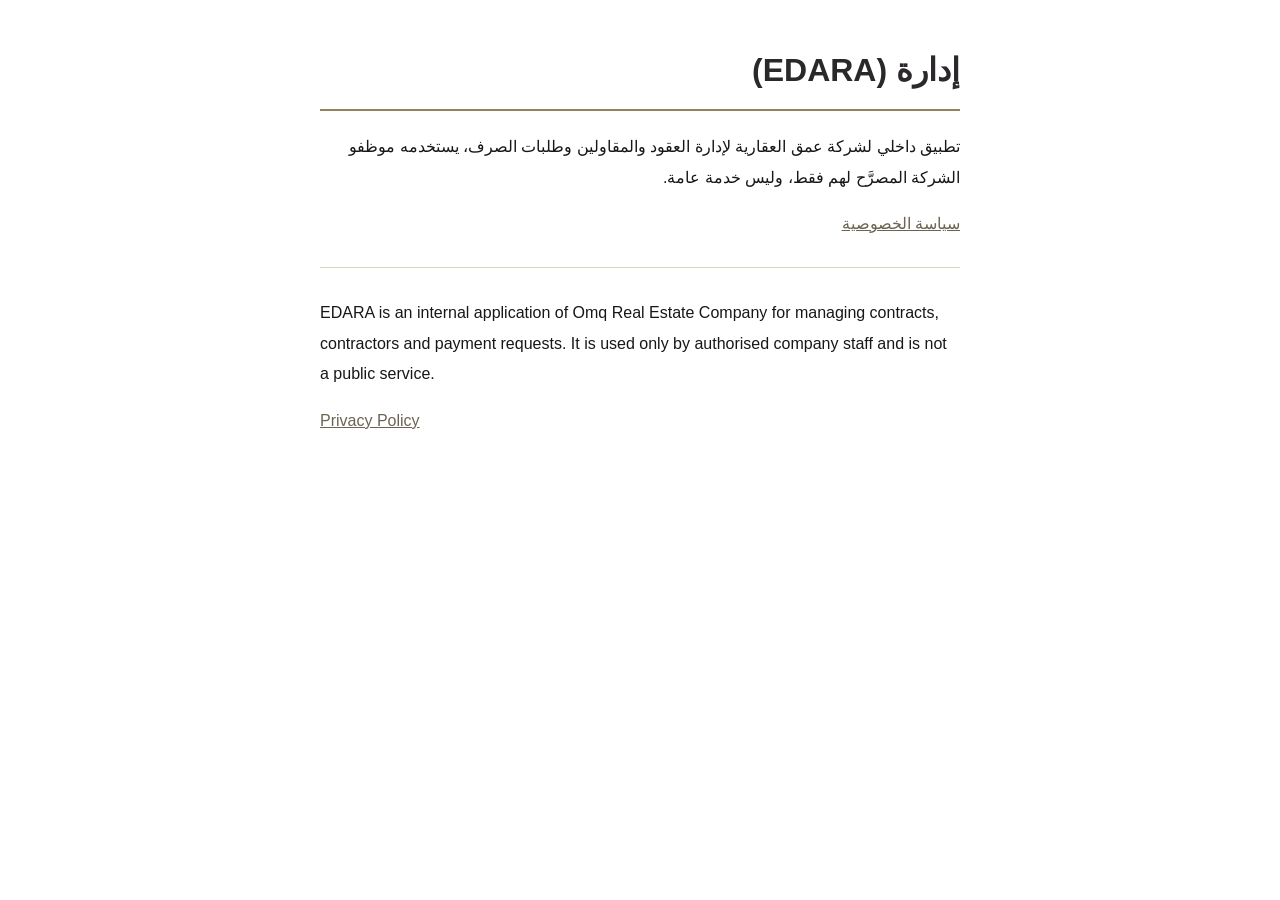
<file: about.html>
<!doctype html>
<html lang="ar" dir="rtl"><head><meta charset="utf-8"><meta name="viewport" content="width=device-width,initial-scale=1"><title>إدارة | EDARA</title>
<style>body{font-family:"IBM Plex Sans Arabic",Tahoma,sans-serif;max-width:640px;margin:40px auto;padding:0 18px;line-height:1.9;color:#181718}h1{color:#2a282a;border-bottom:2px solid #958160;padding-bottom:8px}a{color:#6b6450}.en{direction:ltr;text-align:left;margin-top:28px;border-top:1px solid #d9d2c0;padding-top:14px}</style></head><body>
<h1>إدارة (EDARA)</h1>
<p>تطبيق داخلي لشركة عمق العقارية لإدارة العقود والمقاولين وطلبات الصرف، يستخدمه موظفو الشركة المصرَّح لهم فقط، وليس خدمة عامة.</p>
<p><a href="privacy.html">سياسة الخصوصية</a></p>
<div class="en"><p>EDARA is an internal application of Omq Real Estate Company for managing contracts, contractors and payment requests. It is used only by authorised company staff and is not a public service.</p>
<p><a href="privacy.html">Privacy Policy</a></p></div>
</body></html>
</file>
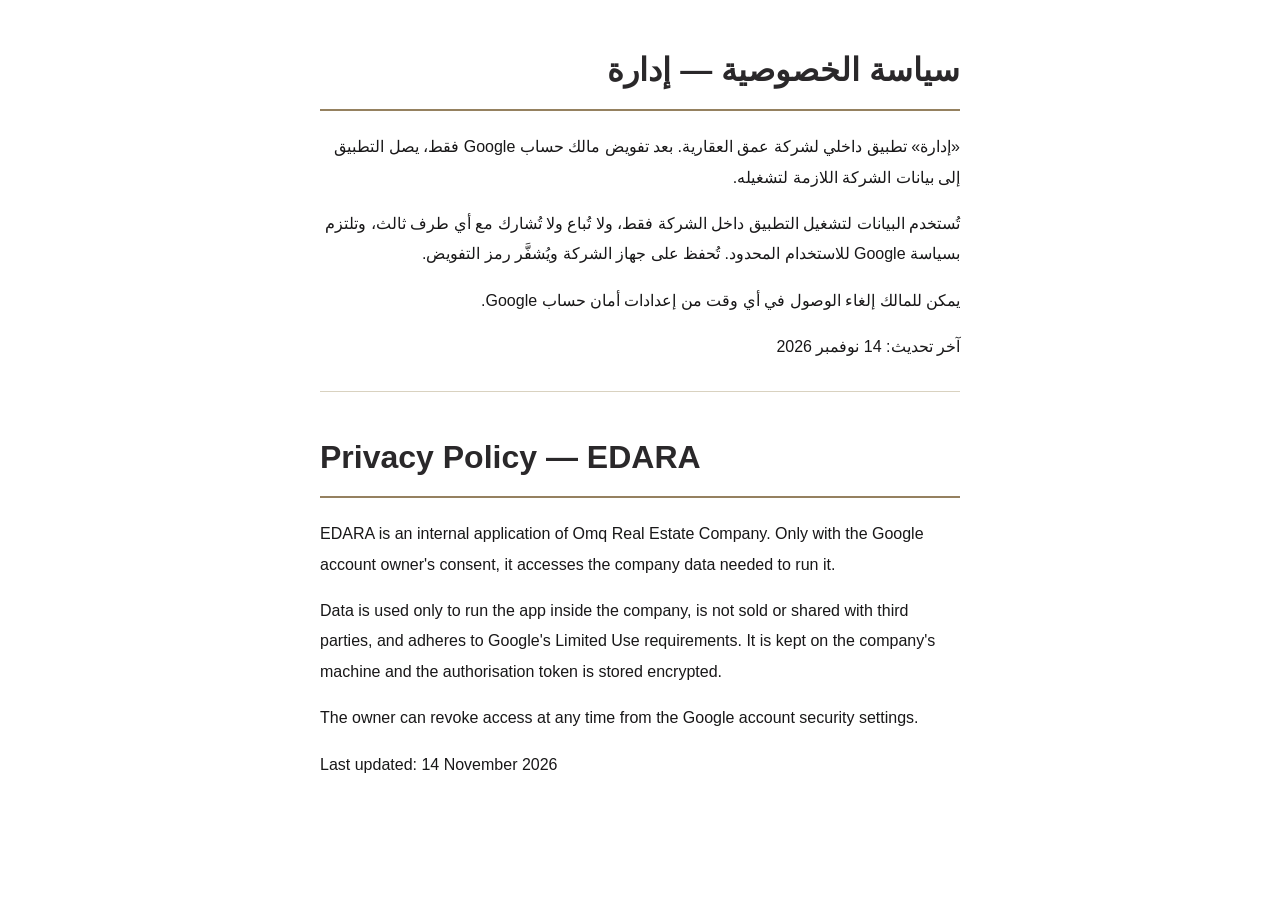
<file: privacy.html>
<!doctype html>
<html lang="ar" dir="rtl"><head><meta charset="utf-8"><meta name="viewport" content="width=device-width,initial-scale=1"><title>سياسة الخصوصية | إدارة</title>
<style>body{font-family:"IBM Plex Sans Arabic",Tahoma,sans-serif;max-width:640px;margin:40px auto;padding:0 18px;line-height:1.9;color:#181718}h1{color:#2a282a;border-bottom:2px solid #958160;padding-bottom:8px}.en{direction:ltr;text-align:left;margin-top:28px;border-top:1px solid #d9d2c0;padding-top:14px}</style></head><body>
<h1>سياسة الخصوصية — إدارة</h1>
<p>«إدارة» تطبيق داخلي لشركة عمق العقارية. بعد تفويض مالك حساب Google فقط، يصل التطبيق إلى بيانات الشركة اللازمة لتشغيله.</p>
<p>تُستخدم البيانات لتشغيل التطبيق داخل الشركة فقط، ولا تُباع ولا تُشارك مع أي طرف ثالث، وتلتزم بسياسة Google للاستخدام المحدود. تُحفظ على جهاز الشركة ويُشفَّر رمز التفويض.</p>
<p>يمكن للمالك إلغاء الوصول في أي وقت من إعدادات أمان حساب Google.</p>
<p>آخر تحديث: 14 نوفمبر 2026</p>
<div class="en"><h1>Privacy Policy — EDARA</h1>
<p>EDARA is an internal application of Omq Real Estate Company. Only with the Google account owner's consent, it accesses the company data needed to run it.</p>
<p>Data is used only to run the app inside the company, is not sold or shared with third parties, and adheres to Google's Limited Use requirements. It is kept on the company's machine and the authorisation token is stored encrypted.</p>
<p>The owner can revoke access at any time from the Google account security settings.</p>
<p>Last updated: 14 November 2026</p></div>
</body></html>
</file>
<file: masrouf/fonts.css>
@font-face{font-family:'IBM Plex Sans Arabic';font-style:normal;font-weight:400;font-display:swap;src:url(fonts/plex-arabic-400.woff2) format('woff2');unicode-range:U+0600-06FF, U+0750-077F, U+0870-0891, U+0897-08E1, U+08E3-08FF, U+200C-200E, U+2010-2011, U+204F, U+2E41, U+FB50-FDFF, U+FE70-FE74, U+FE76-FEFC, U+102E0-102FB, U+10E60-10E7E, U+10EC2-10EC7, U+10EC9-10EEE, U+10EF0-10EFF, U+1EE00-1EE03, U+1EE05-1EE1F, U+1EE21-1EE22, U+1EE24, U+1EE27, U+1EE29-1EE32, U+1EE34-1EE37, U+1EE39, U+1EE3B, U+1EE42, U+1EE47, U+1EE49, U+1EE4B, U+1EE4D-1EE4F, U+1EE51-1EE52, U+1EE54, U+1EE57, U+1EE59, U+1EE5B, U+1EE5D, U+1EE5F, U+1EE61-1EE62, U+1EE64, U+1EE67-1EE6A, U+1EE6C-1EE72, U+1EE74-1EE77, U+1EE79-1EE7C, U+1EE7E, U+1EE80-1EE89, U+1EE8B-1EE9B, U+1EEA1-1EEA3, U+1EEA5-1EEA9, U+1EEAB-1EEBB, U+1EEF0-1EEF1}
@font-face{font-family:'IBM Plex Sans Arabic';font-style:normal;font-weight:400;font-display:swap;src:url(fonts/plex-latin-400.woff2) format('woff2');unicode-range:U+0000-00FF, U+0131, U+0152-0153, U+02BB-02BC, U+02C6, U+02DA, U+02DC, U+0304, U+0308, U+0329, U+2000-206F, U+20AC, U+2122, U+2191, U+2193, U+2212, U+2215, U+FEFF, U+FFFD}
@font-face{font-family:'IBM Plex Sans Arabic';font-style:normal;font-weight:500;font-display:swap;src:url(fonts/plex-arabic-500.woff2) format('woff2');unicode-range:U+0600-06FF, U+0750-077F, U+0870-0891, U+0897-08E1, U+08E3-08FF, U+200C-200E, U+2010-2011, U+204F, U+2E41, U+FB50-FDFF, U+FE70-FE74, U+FE76-FEFC, U+102E0-102FB, U+10E60-10E7E, U+10EC2-10EC7, U+10EC9-10EEE, U+10EF0-10EFF, U+1EE00-1EE03, U+1EE05-1EE1F, U+1EE21-1EE22, U+1EE24, U+1EE27, U+1EE29-1EE32, U+1EE34-1EE37, U+1EE39, U+1EE3B, U+1EE42, U+1EE47, U+1EE49, U+1EE4B, U+1EE4D-1EE4F, U+1EE51-1EE52, U+1EE54, U+1EE57, U+1EE59, U+1EE5B, U+1EE5D, U+1EE5F, U+1EE61-1EE62, U+1EE64, U+1EE67-1EE6A, U+1EE6C-1EE72, U+1EE74-1EE77, U+1EE79-1EE7C, U+1EE7E, U+1EE80-1EE89, U+1EE8B-1EE9B, U+1EEA1-1EEA3, U+1EEA5-1EEA9, U+1EEAB-1EEBB, U+1EEF0-1EEF1}
@font-face{font-family:'IBM Plex Sans Arabic';font-style:normal;font-weight:500;font-display:swap;src:url(fonts/plex-latin-500.woff2) format('woff2');unicode-range:U+0000-00FF, U+0131, U+0152-0153, U+02BB-02BC, U+02C6, U+02DA, U+02DC, U+0304, U+0308, U+0329, U+2000-206F, U+20AC, U+2122, U+2191, U+2193, U+2212, U+2215, U+FEFF, U+FFFD}
@font-face{font-family:'IBM Plex Sans Arabic';font-style:normal;font-weight:600;font-display:swap;src:url(fonts/plex-arabic-600.woff2) format('woff2');unicode-range:U+0600-06FF, U+0750-077F, U+0870-0891, U+0897-08E1, U+08E3-08FF, U+200C-200E, U+2010-2011, U+204F, U+2E41, U+FB50-FDFF, U+FE70-FE74, U+FE76-FEFC, U+102E0-102FB, U+10E60-10E7E, U+10EC2-10EC7, U+10EC9-10EEE, U+10EF0-10EFF, U+1EE00-1EE03, U+1EE05-1EE1F, U+1EE21-1EE22, U+1EE24, U+1EE27, U+1EE29-1EE32, U+1EE34-1EE37, U+1EE39, U+1EE3B, U+1EE42, U+1EE47, U+1EE49, U+1EE4B, U+1EE4D-1EE4F, U+1EE51-1EE52, U+1EE54, U+1EE57, U+1EE59, U+1EE5B, U+1EE5D, U+1EE5F, U+1EE61-1EE62, U+1EE64, U+1EE67-1EE6A, U+1EE6C-1EE72, U+1EE74-1EE77, U+1EE79-1EE7C, U+1EE7E, U+1EE80-1EE89, U+1EE8B-1EE9B, U+1EEA1-1EEA3, U+1EEA5-1EEA9, U+1EEAB-1EEBB, U+1EEF0-1EEF1}
@font-face{font-family:'IBM Plex Sans Arabic';font-style:normal;font-weight:600;font-display:swap;src:url(fonts/plex-latin-600.woff2) format('woff2');unicode-range:U+0000-00FF, U+0131, U+0152-0153, U+02BB-02BC, U+02C6, U+02DA, U+02DC, U+0304, U+0308, U+0329, U+2000-206F, U+20AC, U+2122, U+2191, U+2193, U+2212, U+2215, U+FEFF, U+FFFD}
@font-face{font-family:'IBM Plex Sans Arabic';font-style:normal;font-weight:700;font-display:swap;src:url(fonts/plex-arabic-700.woff2) format('woff2');unicode-range:U+0600-06FF, U+0750-077F, U+0870-0891, U+0897-08E1, U+08E3-08FF, U+200C-200E, U+2010-2011, U+204F, U+2E41, U+FB50-FDFF, U+FE70-FE74, U+FE76-FEFC, U+102E0-102FB, U+10E60-10E7E, U+10EC2-10EC7, U+10EC9-10EEE, U+10EF0-10EFF, U+1EE00-1EE03, U+1EE05-1EE1F, U+1EE21-1EE22, U+1EE24, U+1EE27, U+1EE29-1EE32, U+1EE34-1EE37, U+1EE39, U+1EE3B, U+1EE42, U+1EE47, U+1EE49, U+1EE4B, U+1EE4D-1EE4F, U+1EE51-1EE52, U+1EE54, U+1EE57, U+1EE59, U+1EE5B, U+1EE5D, U+1EE5F, U+1EE61-1EE62, U+1EE64, U+1EE67-1EE6A, U+1EE6C-1EE72, U+1EE74-1EE77, U+1EE79-1EE7C, U+1EE7E, U+1EE80-1EE89, U+1EE8B-1EE9B, U+1EEA1-1EEA3, U+1EEA5-1EEA9, U+1EEAB-1EEBB, U+1EEF0-1EEF1}
@font-face{font-family:'IBM Plex Sans Arabic';font-style:normal;font-weight:700;font-display:swap;src:url(fonts/plex-latin-700.woff2) format('woff2');unicode-range:U+0000-00FF, U+0131, U+0152-0153, U+02BB-02BC, U+02C6, U+02DA, U+02DC, U+0304, U+0308, U+0329, U+2000-206F, U+20AC, U+2122, U+2191, U+2193, U+2212, U+2215, U+FEFF, U+FFFD}
</file>
